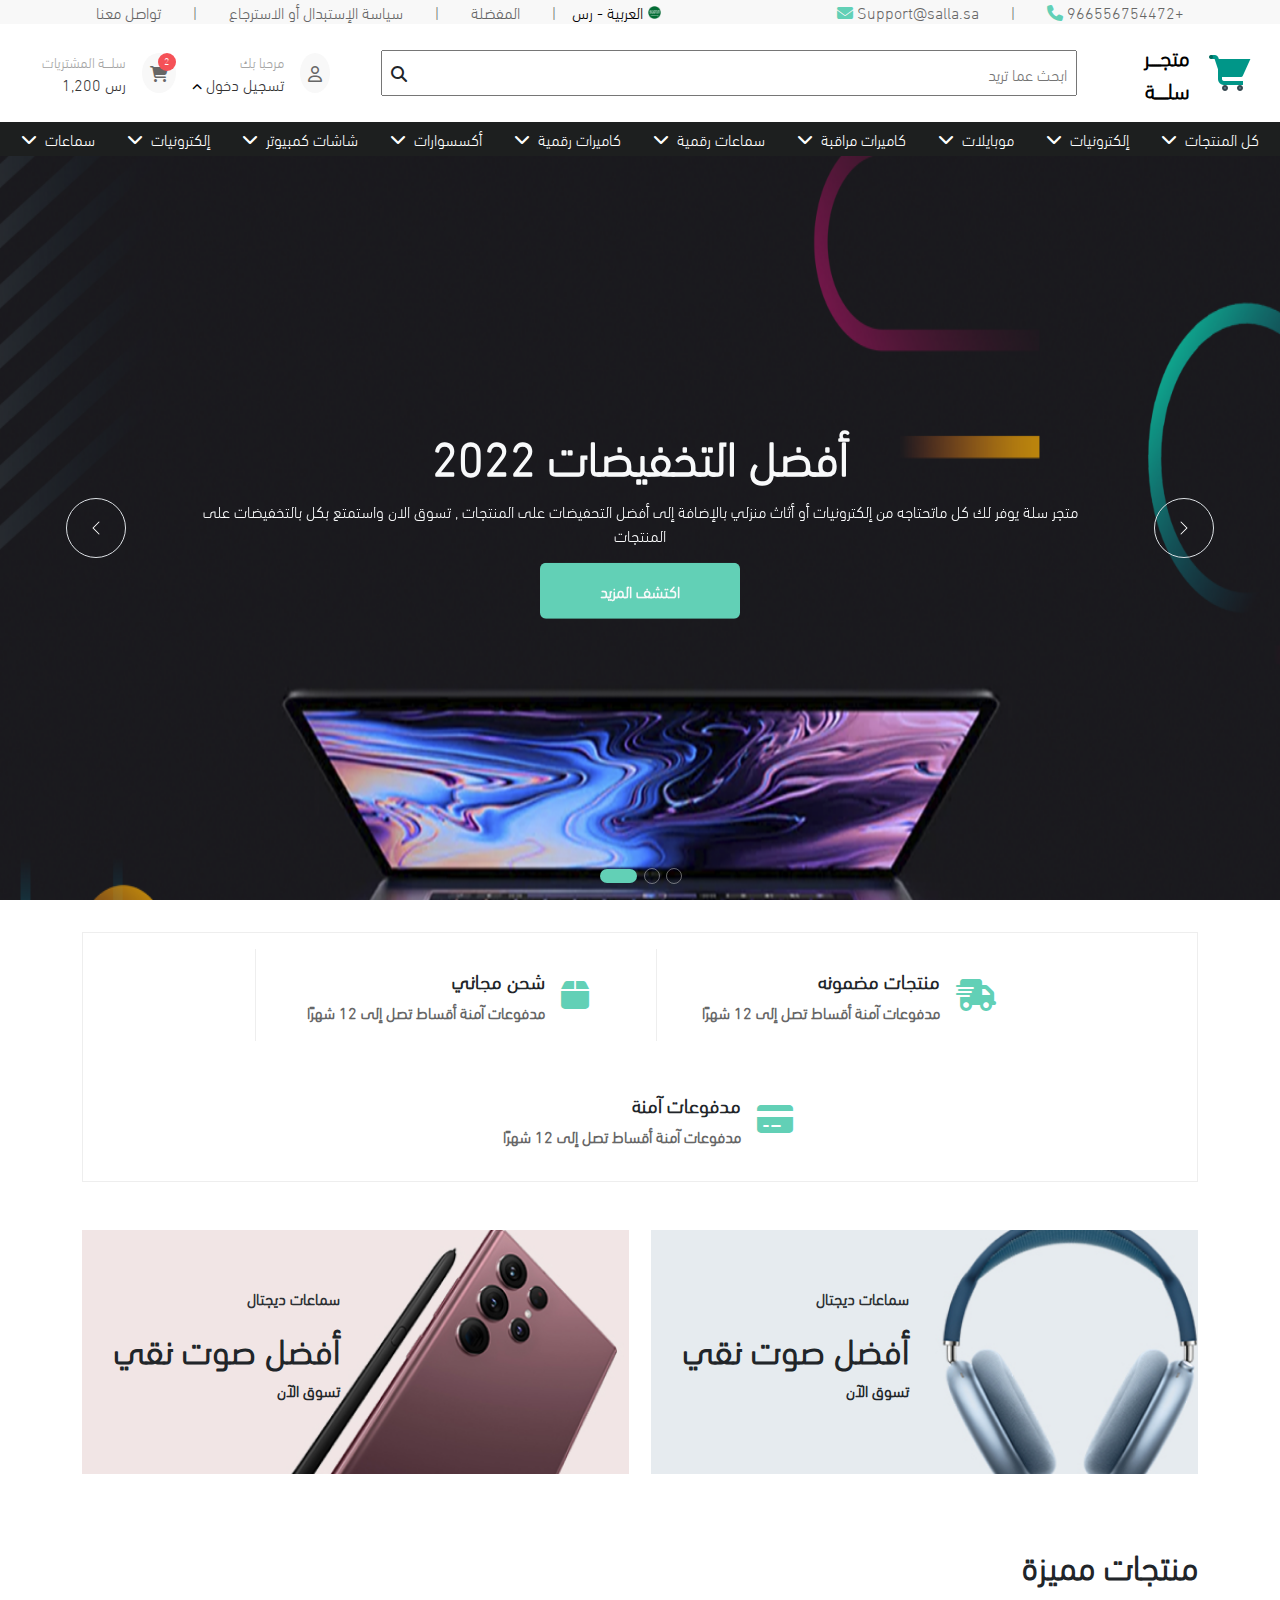
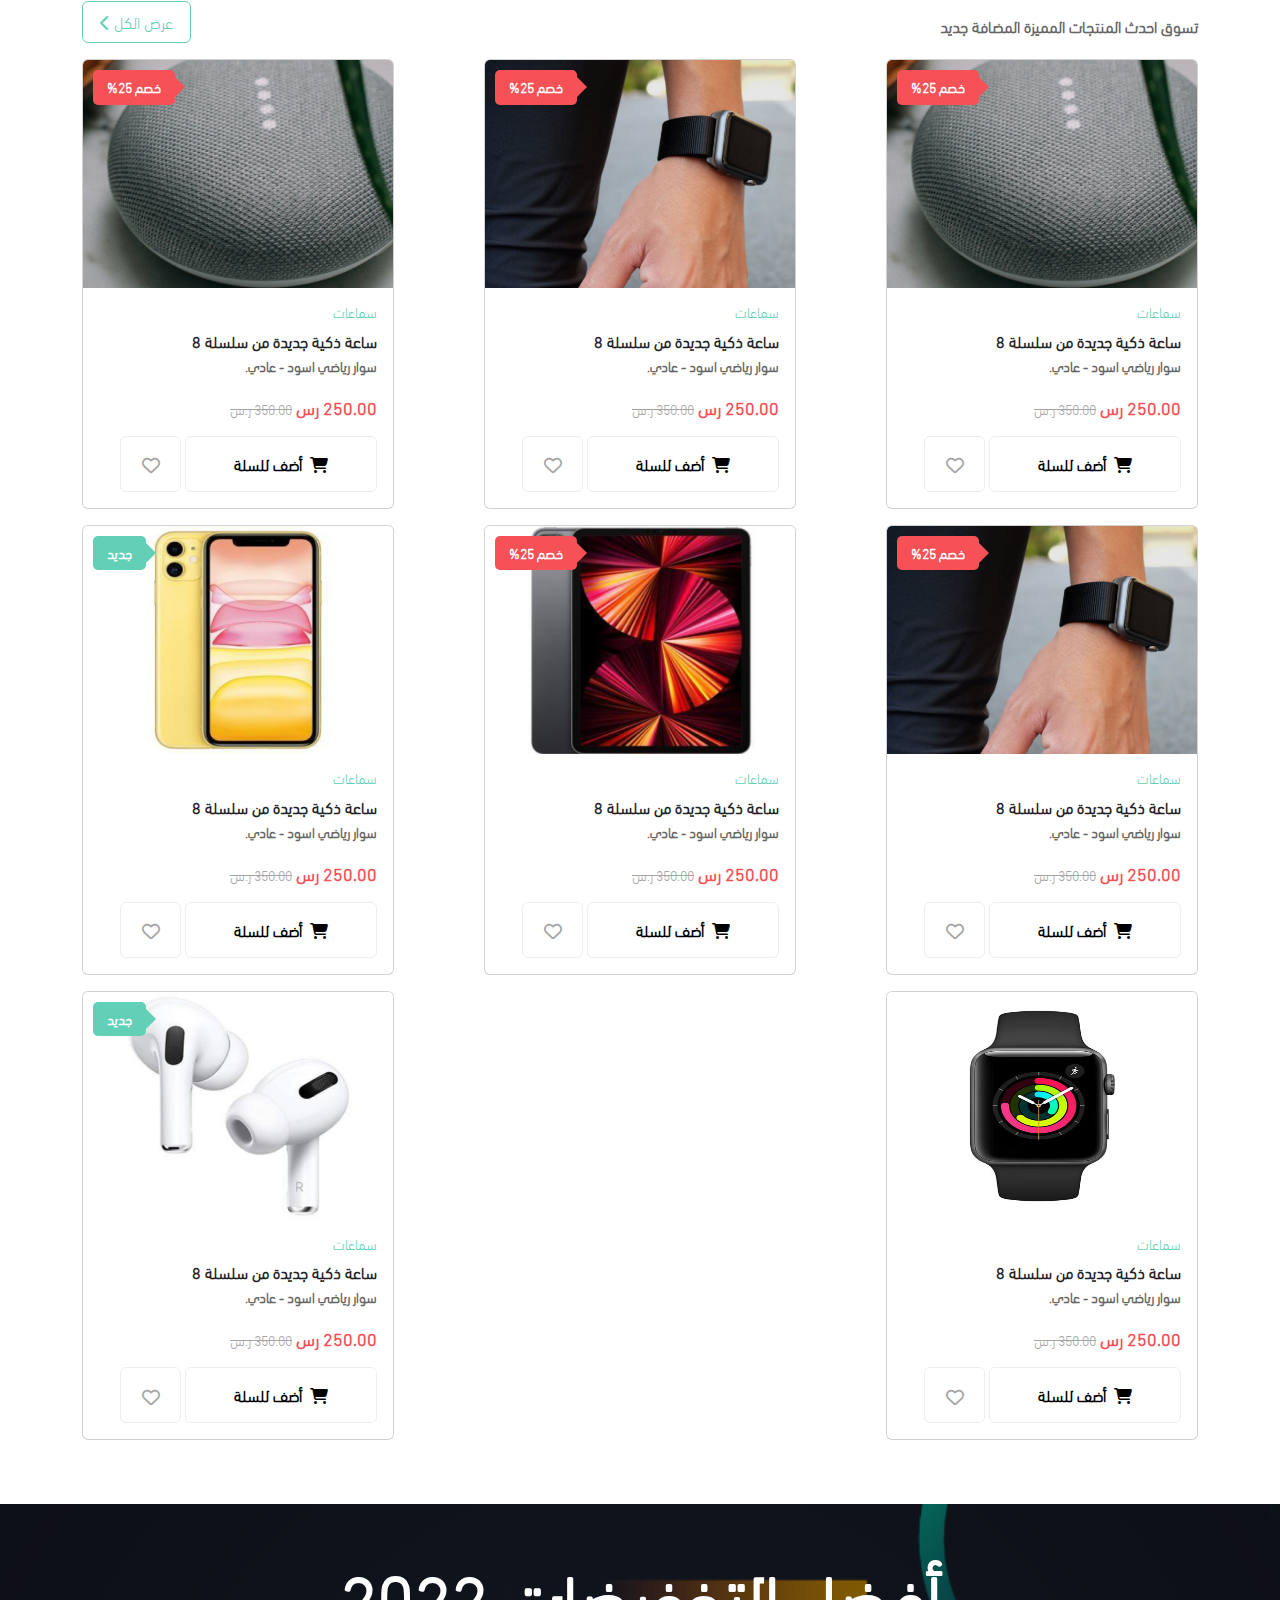
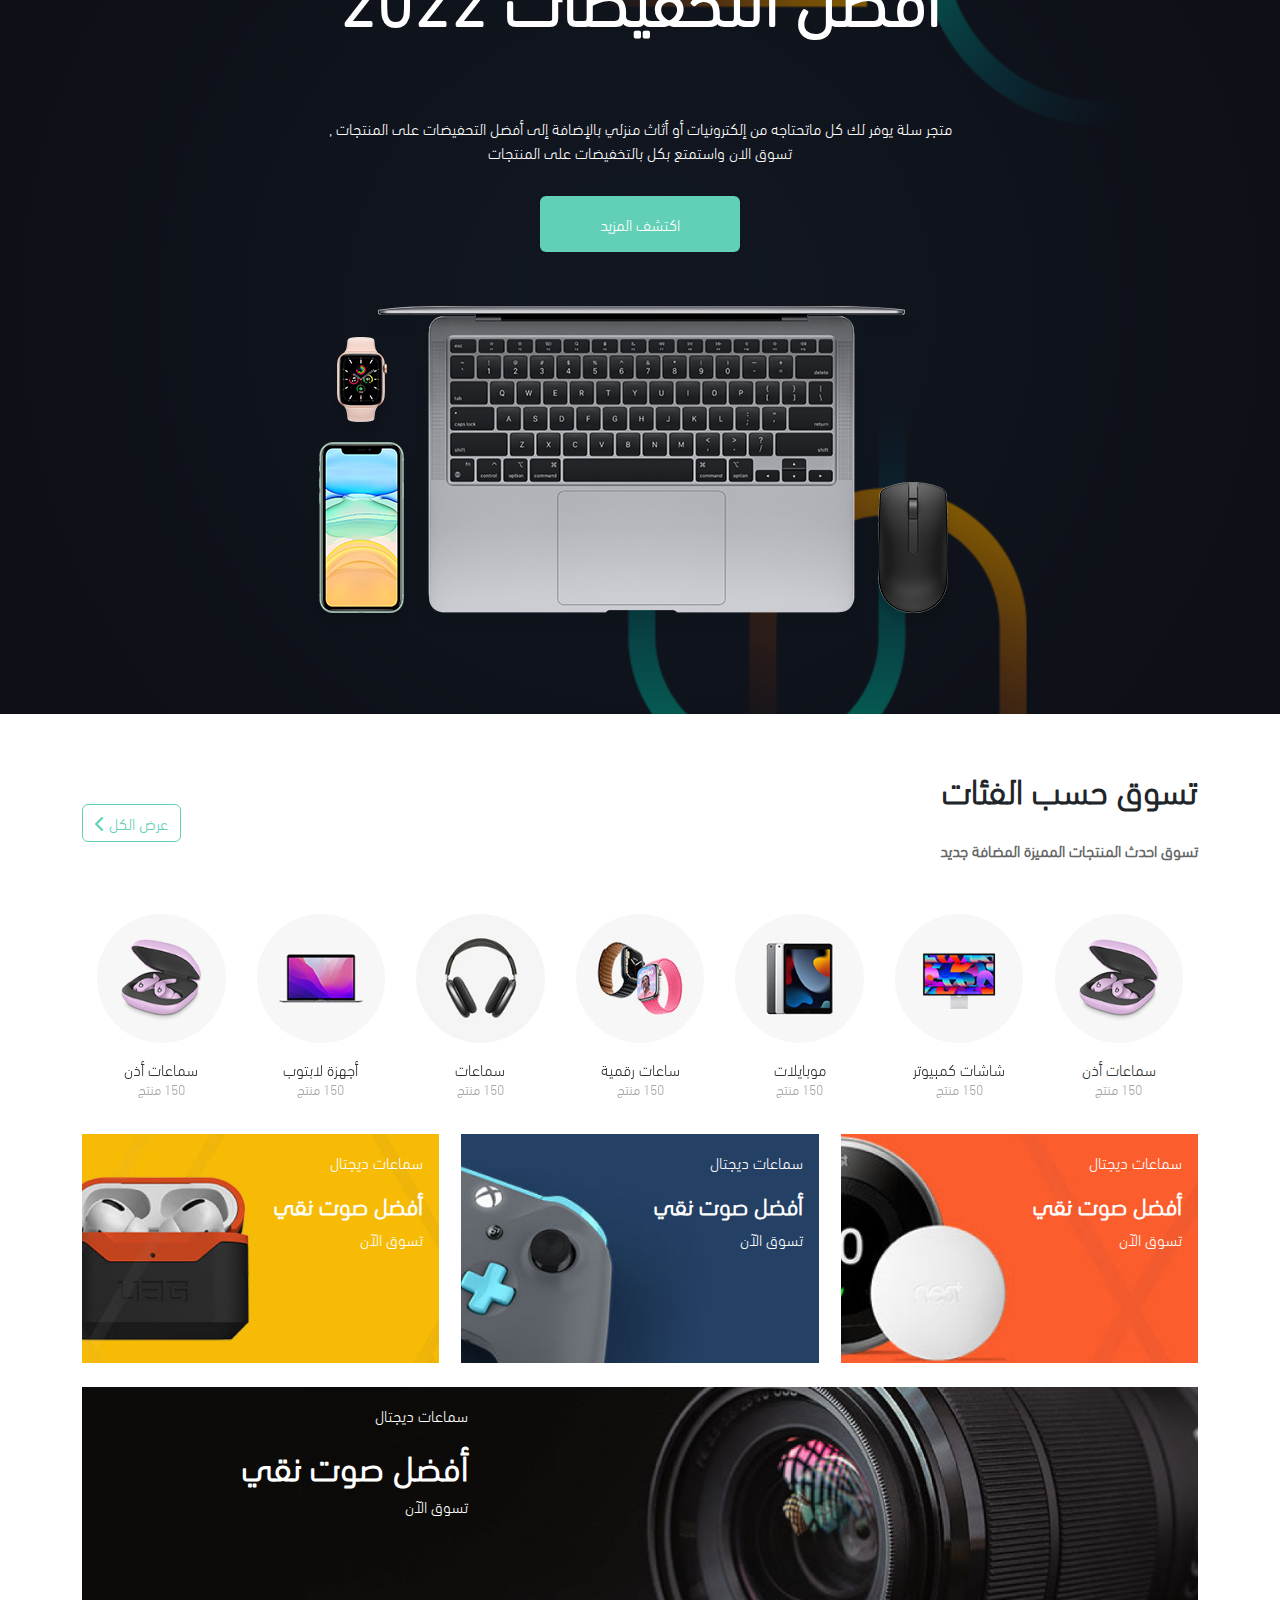
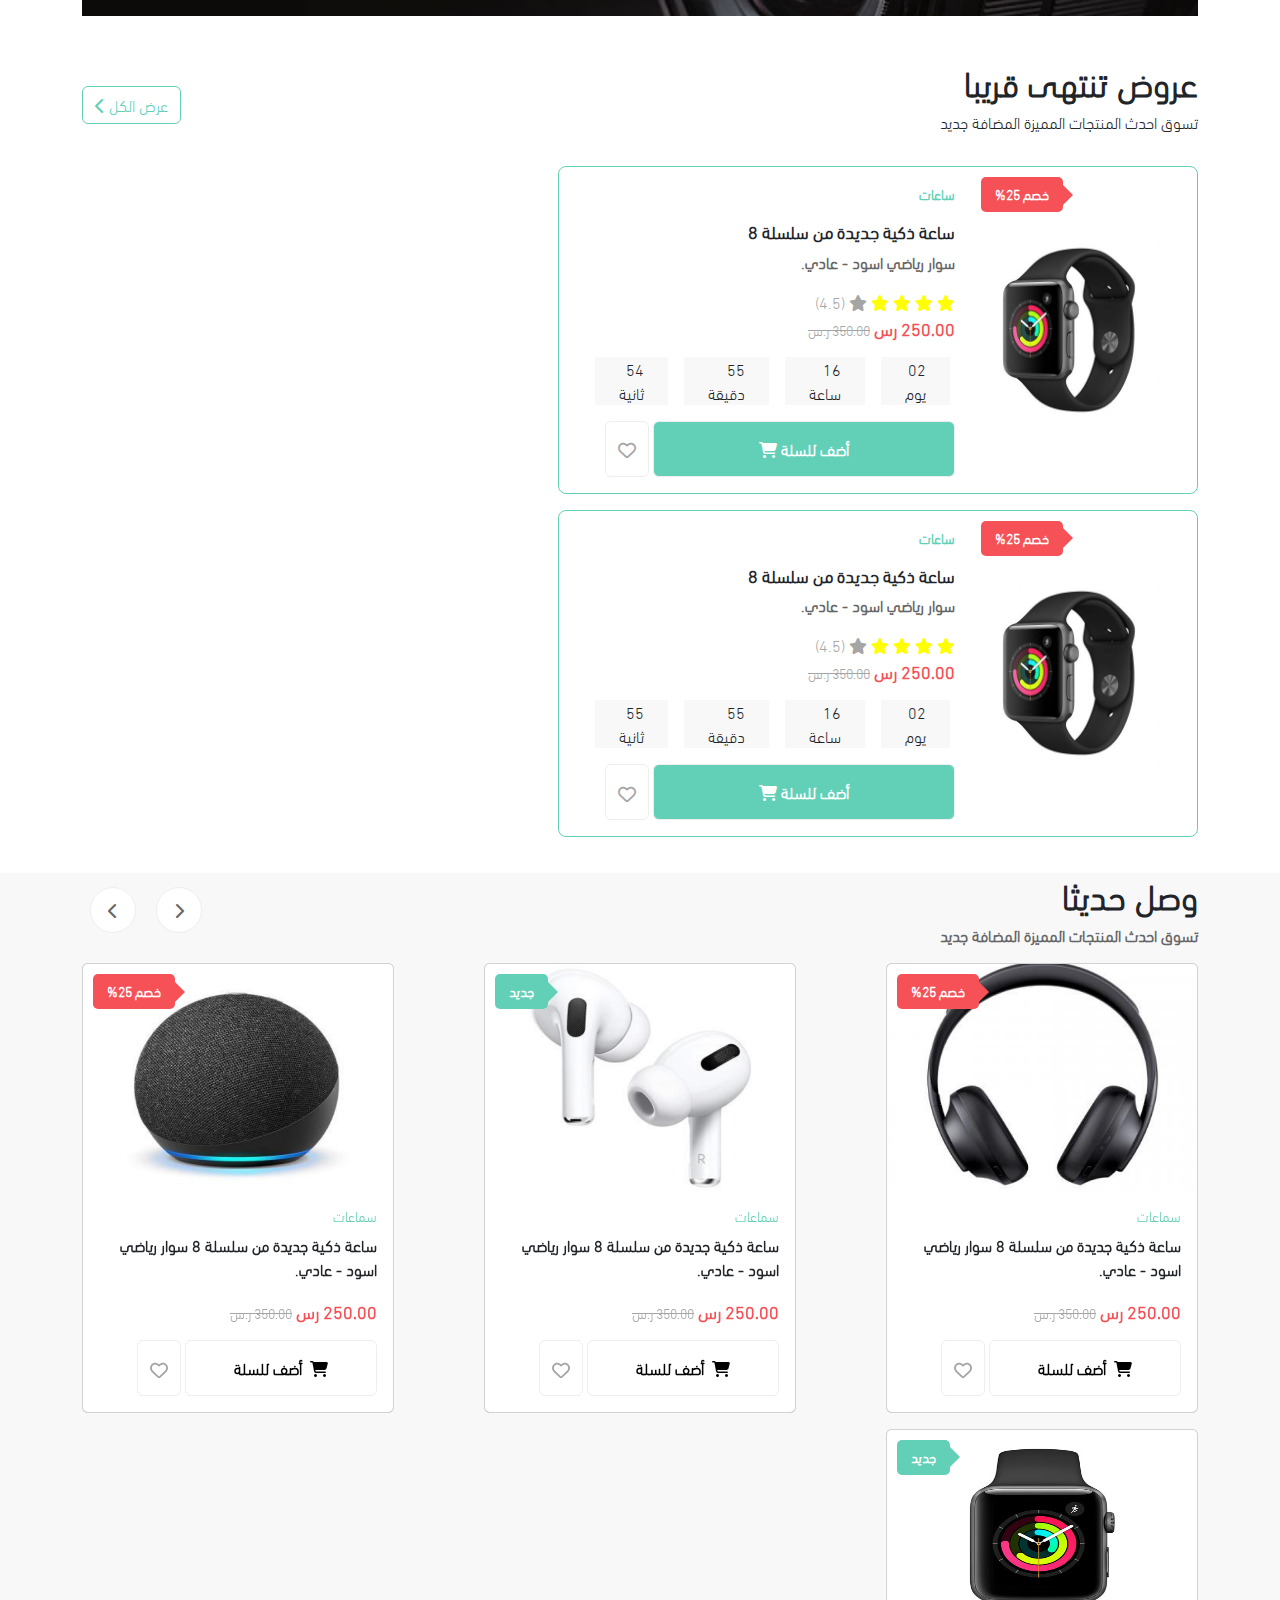
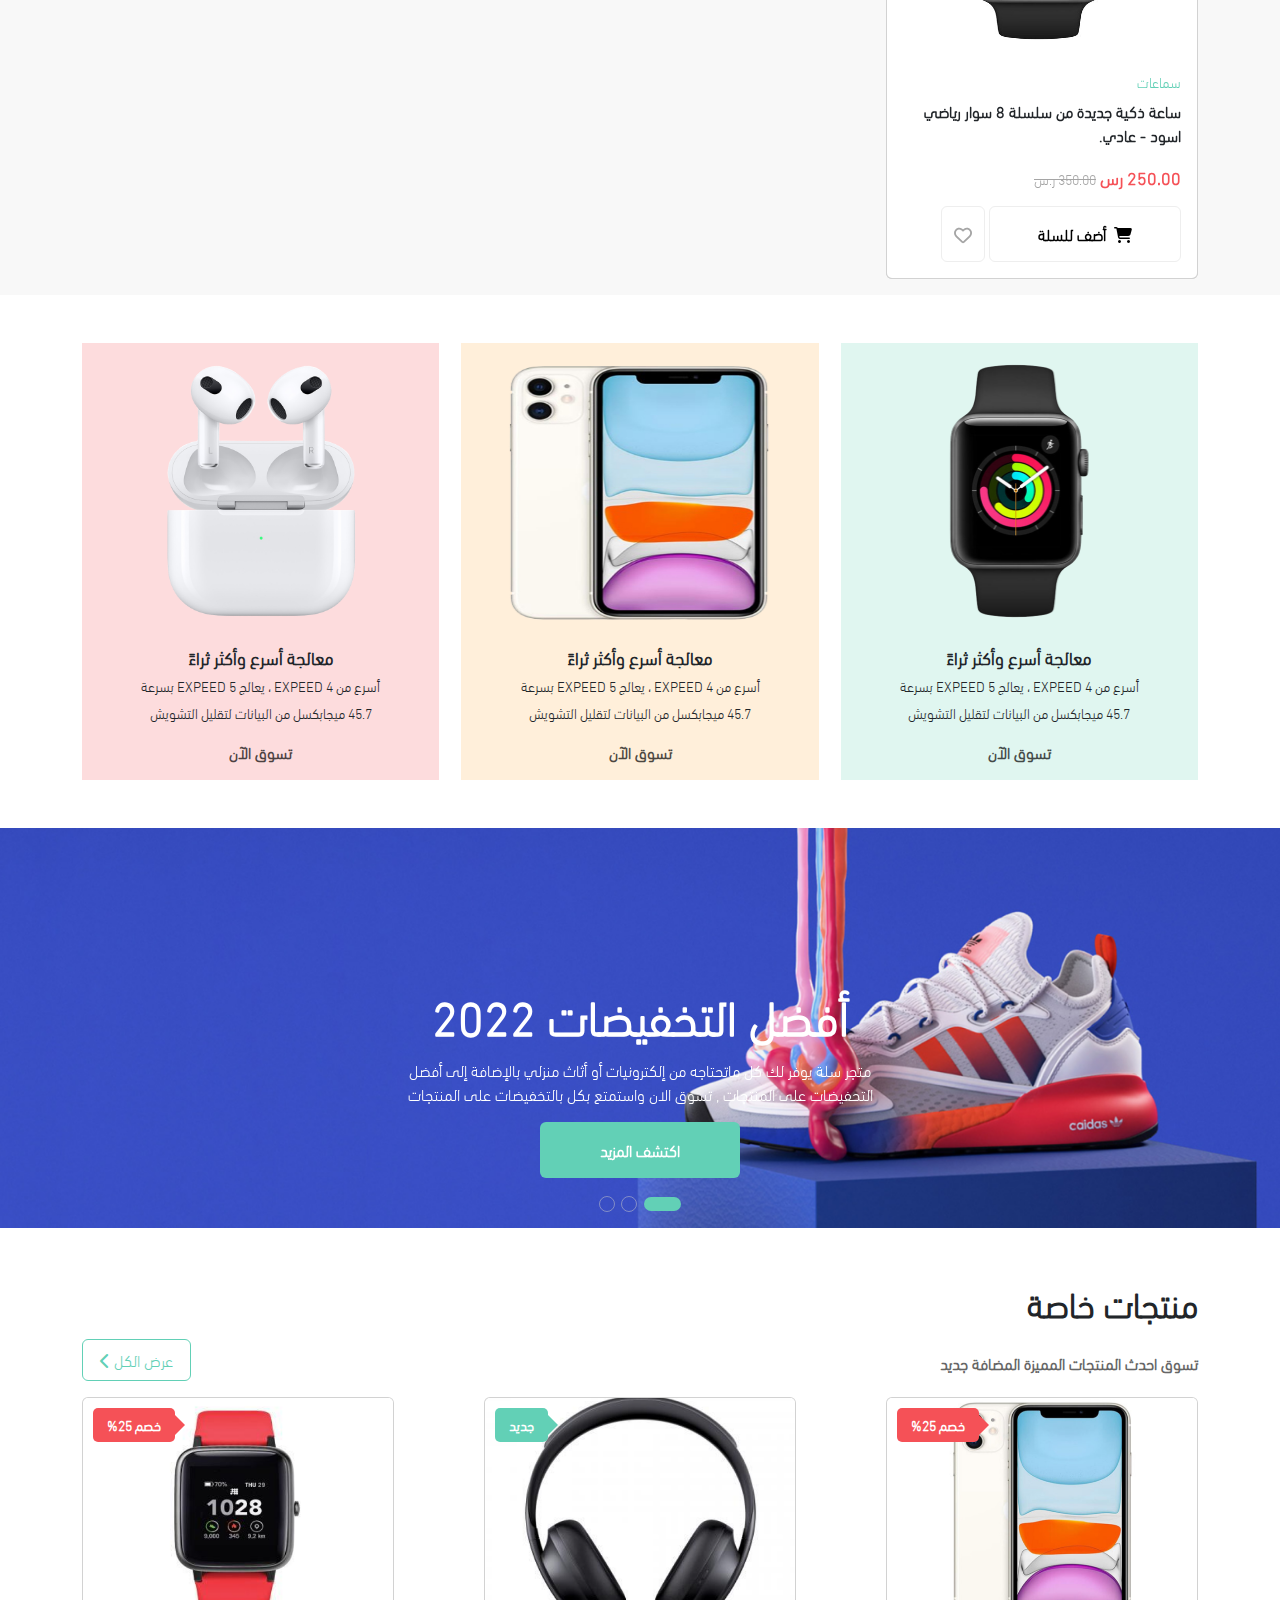
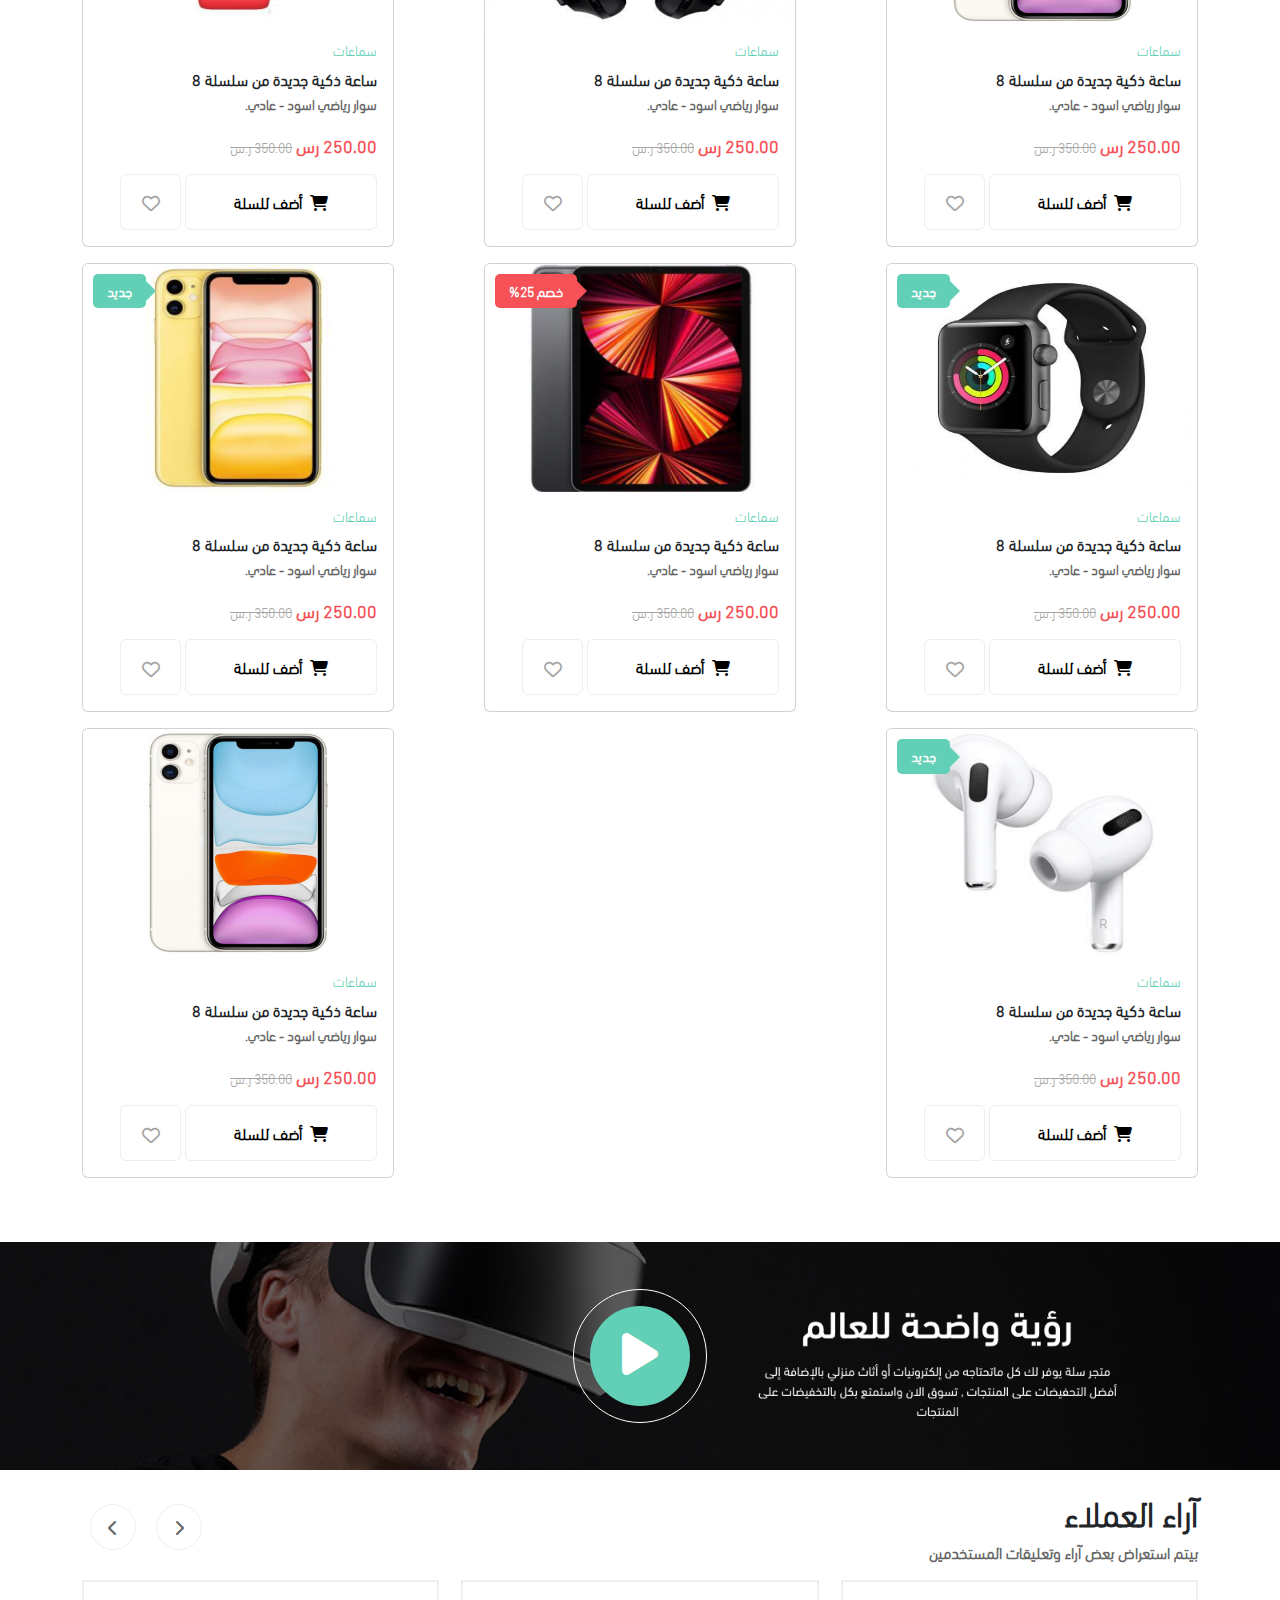
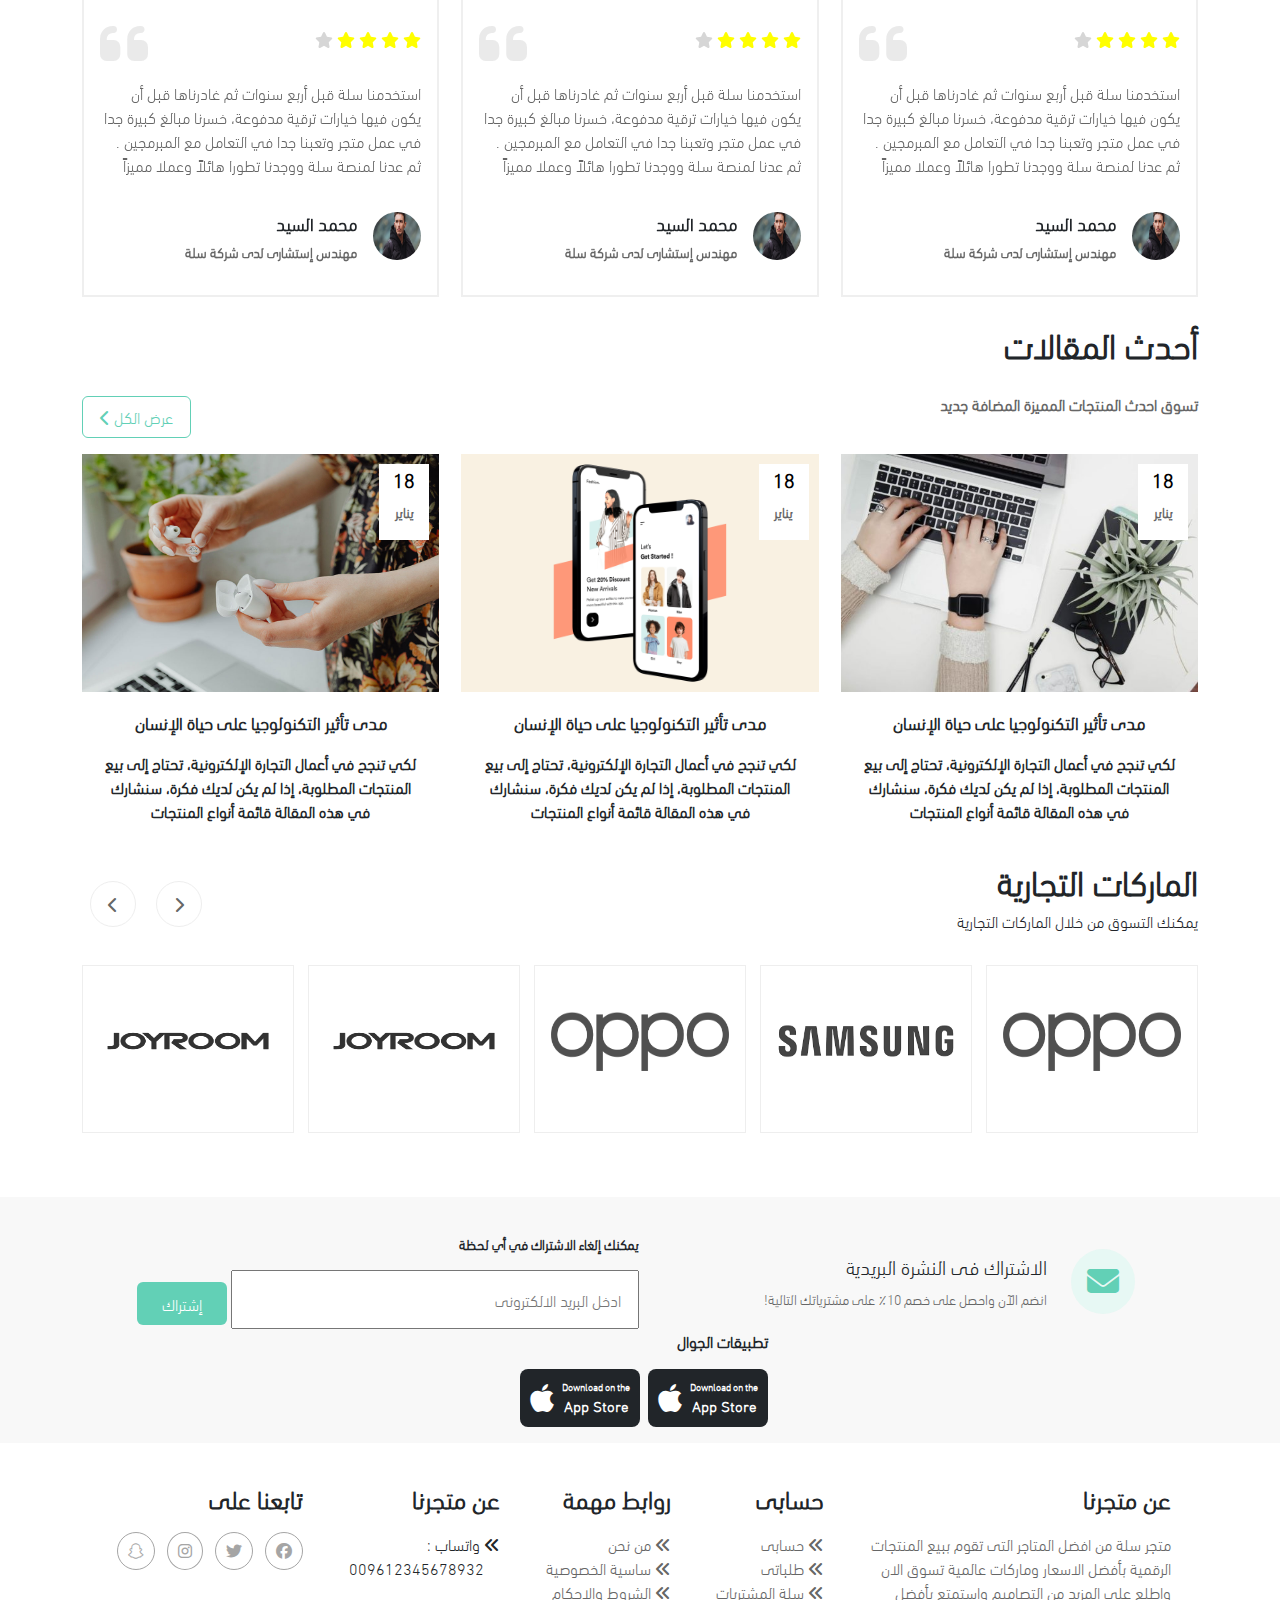
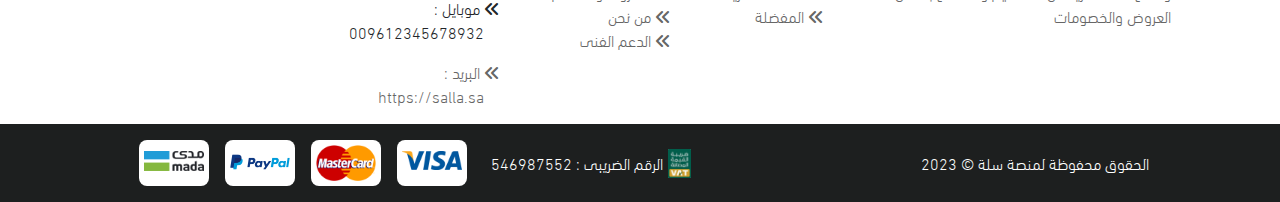
<file: index.html>
<!DOCTYPE html>
<html lang="ar" dir="rtl">
<head>
    <meta charset="UTF-8">
    <meta name="viewport" content="width=device-width, initial-scale=1.0">
    <link rel="stylesheet" href="CSS/home.css">
    <link rel="stylesheet" href="CSS/loading.css">
    <link rel="stylesheet" href="https://cdnjs.cloudflare.com/ajax/libs/font-awesome/6.6.0/css/all.min.css">
    <link href="https://cdn.jsdelivr.net/npm/bootstrap@5.3.3/dist/css/bootstrap.min.css" rel="stylesheet" integrity="sha384-QWTKZyjpPEjISv5WaRU9OFeRpok6YctnYmDr5pNlyT2bRjXh0JMhjY6hW+ALEwIH" crossorigin="anonymous">
    <title>SALLA MERCHANTS WEBSITE DESIGN TEMPLATE</title>
</head>
<body>
  <div id="loading-screen">
    <div class="loader">
        <div class="shopping-cart">
            <i class="cart-icon"></i>
        </div>
    </div>
</div>
<div id="content" style="display: none;">
    <!--header-->
    <header>
        <div class="top-header">
            <div class="contact-us">
                <p class="email">+966556754472 <i class="fa-solid fa-phone"></i></p>
                <p class="header-title">|</p>
                <p class="email">Support@salla.sa <i class="fa-solid fa-envelope"></i></p>
            </div>
            <div class="title">
              
                <img src="Images/Home Page/flag.png" class="img" width="13px" alt=""> <button onclick="translate()">العربية - رس</button>
                <a class="header-title">|</a>
                <a class="header-title">المفضلة</a>
                <a class="header-title">|</a>
                <a class="header-title">سياسة الإستبدال أو الاسترجاع</a>
                <a class="header-title">|</a>
                <a class="header-title">تواصل معنا</a>
            </div>
        </div>
        <div class="bottom-header">
            <div class="details">
                <div class="cart-profile">
                  <nav class="navbar">
                    <div class="container-fluid">
                      <button class="navbar-toggler" type="button" data-bs-toggle="offcanvas" data-bs-target="#offcanvasNavbar" aria-controls="offcanvasNavbar" aria-label="Toggle navigation">
                        <i class="fa-solid fa-bars"></i>
                      </button>
                      <div class="offcanvas offcanvas-end" tabindex="-1" id="offcanvasNavbar" aria-labelledby="offcanvasNavbarLabel">
                        <div class="offcanvas-header">
                          <h5 class="offcanvas-title" id="offcanvasNavbarLabel">جميع الأقسام</h5>
                          <button type="button" class="btn-close" data-bs-dismiss="offcanvas" aria-label="Close"></button>
                        </div>
                        <div class="offcanvas-body">
                          <ul class="navbar-nav justify-content-end flex-grow-1 pe-3">
                            <li class="nav-item dropdown">
                              <a class="nav-link dropdown-toggle" href="#" role="button" data-bs-toggle="dropdown" aria-expanded="false">
                                موبايلات <i class="fa-solid fa-chevron-down"></i>
                              </a>
                              <ul class="dropdown-menu">
                                <li><a class="dropdown-item" href="Pages/Categories.html">موبايلات</a></li>
                                <li><a class="dropdown-item" href="Pages/Categories.html">موبايلات</a></li>
                              </ul>
                            </li>
                            <li class="nav-item dropdown">
                              <a class="nav-link dropdown-toggle" href="#" role="button" data-bs-toggle="dropdown" aria-expanded="false">
                                إلكترونيات <i class="fa-solid fa-chevron-down"></i>
                              </a>
                              <ul class="dropdown-menu">
                                <li><a class="dropdown-item" href="Pages/Categories.html">إلكترونيات</a></li>
                                <li><a class="dropdown-item" href="Pages/Categories.html">إلكترونيات</a></li>
                              </ul>
                            </li>
                            <li class="nav-item dropdown">
                              <a class="nav-link dropdown-toggle" href="#" role="button" data-bs-toggle="dropdown" aria-expanded="false">
                                ساعات رقمية <i class="fa-solid fa-chevron-down"></i>
                              </a>
                              <ul class="dropdown-menu">
                                <li><a class="dropdown-item" href="Pages/Categories.html">ساعات رقمية</a></li>
                                <li><a class="dropdown-item" href="Pages/Categories.html">ساعات رقمية</a></li>
                              </ul>
                            </li>
                            <li class="nav-item dropdown">
                              <a class="nav-link dropdown-toggle" href="#" role="button" data-bs-toggle="dropdown" aria-expanded="false">
                                إضاءة مكتبية <i class="fa-solid fa-chevron-down"></i>
                              </a>
                              <ul class="dropdown-menu">
                                <li><a class="dropdown-item" href="Pages/Categories.html">إضاءة مكتبية</a></li>
                                <li><a class="dropdown-item" href="Pages/Categories.html">إضاءة مكتبية</a></li>
                              </ul>
                            </li>
                          </ul>
                          <button class="btn nav-btn">الرياض</button>
                          <button class="btn nav-btn"><img src="Images/Home Page/flag.png" class="img" alt="">العربية | ر.س</button>
                        </div>
                      </div>
                    </div>
                  </nav><a href="#" class="cart"><div class=""><img src="Images/Home Page/icons8-cart-48.png" alt=""></div><p class="logo-title">متجـــــر<br>سلــــــة</p></a>
                </div>
                <div class="search"><i class="fa-solid fa-magnifying-glass"></i> <input type="text" placeholder="ابحث عما تريد" name="" id=""></div>
                <div class="cart-profile">
                    <div class="cart hide"><div class="icon"><i class="fa-regular fa-user"></i></div><p class="icon-title text">مرحبا بك <br><span>تسجيل دخول <i class="fa-solid fa-chevron-up"></i></span></p></div>
                    <div class="cart"><div class="icon"><i class="fa-solid fa-cart-shopping"></i><p>2</p></div><p class="icon-title text"><a href="Pages/Cart.html">سلــــــة المشتريات</a><br><span>رس 1,200</span></p></div>
                </div>
            </div>
        </div>
        <div class="titls">
          <div class="dropdown">
              <a class="header-title dropdown-toggle" href="#" role="button" id="dropdownMenuLink1" data-bs-toggle="dropdown" aria-expanded="false">
                  كل المنتجات <i class="fa-solid fa-chevron-down"></i>
              </a>
              <ul class="dropdown-menu" aria-labelledby="dropdownMenuLink1">
                  <li><a class="dropdown-item" href="Pages/Categories.html">منتج 1</a></li>
                  <li><a class="dropdown-item" href="Pages/Categories.html">منتج 2</a></li>
              </ul>
          </div>
          <div class="dropdown">
              <a class="header-title dropdown-toggle" href="#" role="button" id="dropdownMenuLink2" data-bs-toggle="dropdown" aria-expanded="false">
                  إلكترونيات <i class="fa-solid fa-chevron-down"></i>
              </a>
              <ul class="dropdown-menu" aria-labelledby="dropdownMenuLink2">
                  <li><a class="dropdown-item" href="Pages/Categories.html">إلكترونيات 1</a></li>
                  <li><a class="dropdown-item" href="Pages/Categories.html">إلكترونيات 2</a></li>
              </ul>
          </div>
          <div class="dropdown">
              <a class="header-title dropdown-toggle" href="#" role="button" id="dropdownMenuLink3" data-bs-toggle="dropdown" aria-expanded="false">
                  موبايلات <i class="fa-solid fa-chevron-down"></i>
              </a>
              <ul class="dropdown-menu" aria-labelledby="dropdownMenuLink3">
                  <li><a class="dropdown-item" href="Pages/Categories.html">موبايل 1</a></li>
                  <li><a class="dropdown-item" href="Pages/Categories.html">موبايل 2</a></li>
              </ul>
          </div>
          <div class="dropdown">
              <a class="header-title dropdown-toggle" href="#" role="button" id="dropdownMenuLink4" data-bs-toggle="dropdown" aria-expanded="false">
                  كاميرات مراقبة <i class="fa-solid fa-chevron-down"></i>
              </a>
              <ul class="dropdown-menu" aria-labelledby="dropdownMenuLink4">
                  <li><a class="dropdown-item" href="Pages/Categories.html">كاميرات مراقبة 1</a></li>
                  <li><a class="dropdown-item" href="Pages/Categories.html">كاميرات مراقبة 2</a></li>
              </ul>
          </div>
          <div class="dropdown">
              <a class="header-title dropdown-toggle" href="#" role="button" id="dropdownMenuLink5" data-bs-toggle="dropdown" aria-expanded="false">
                  سماعات رقمية <i class="fa-solid fa-chevron-down"></i>
              </a>
              <ul class="dropdown-menu" aria-labelledby="dropdownMenuLink5">
                  <li><a class="dropdown-item" href="Pages/Categories.html">سماعات رقمية 1</a></li>
                  <li><a class="dropdown-item" href="Pages/Categories.html">سماعات رقمية 2</a></li>
              </ul>
          </div>
          <div class="dropdown">
              <a class="header-title dropdown-toggle" href="#" role="button" id="dropdownMenuLink6" data-bs-toggle="dropdown" aria-expanded="false">
                  كاميرات رقمية <i class="fa-solid fa-chevron-down"></i>
              </a>
              <ul class="dropdown-menu" aria-labelledby="dropdownMenuLink6">
                  <li><a class="dropdown-item" href="Pages/Categories.html">كاميرات رقمية 1</a></li>
                  <li><a class="dropdown-item" href="Pages/Categories.html">كاميرات رقمية 2</a></li>
              </ul>
          </div>
          <div class="dropdown">
              <a class="header-title dropdown-toggle" href="#" role="button" id="dropdownMenuLink7" data-bs-toggle="dropdown" aria-expanded="false">
                  أكسسوارات <i class="fa-solid fa-chevron-down"></i>
              </a>
              <ul class="dropdown-menu" aria-labelledby="dropdownMenuLink7">
                  <li><a class="dropdown-item" href="Pages/Categories.html">أكسسوارات 1</a></li>
                  <li><a class="dropdown-item" href="Pages/Categories.html">أكسسوارات 2</a></li>
              </ul>
          </div>
          <div class="dropdown">
              <a class="header-title dropdown-toggle" href="#" role="button" id="dropdownMenuLink8" data-bs-toggle="dropdown" aria-expanded="false">
                  شاشات كمبيوتر <i class="fa-solid fa-chevron-down"></i>
              </a>
              <ul class="dropdown-menu" aria-labelledby="dropdownMenuLink8">
                  <li><a class="dropdown-item" href="Pages/Categories.html">شاشات كمبيوتر 1</a></li>
                  <li><a class="dropdown-item" href="Pages/Categories.html">شاشات كمبيوتر 2</a></li>
              </ul>
          </div>
          <div class="dropdown">
              <a class="header-title dropdown-toggle" href="#" role="button" id="dropdownMenuLink9" data-bs-toggle="dropdown" aria-expanded="false">
                  إلكترونيات <i class="fa-solid fa-chevron-down"></i>
              </a>
              <ul class="dropdown-menu" aria-labelledby="dropdownMenuLink9">
                  <li><a class="dropdown-item" href="Pages/Categories.html">إلكترونيات 1</a></li>
                  <li><a class="dropdown-item" href="Pages/Categories.html">إلكترونيات 2</a></li>
              </ul>
          </div>
          <div class="dropdown">
              <a class="header-title dropdown-toggle" href="#" role="button" id="dropdownMenuLink10" data-bs-toggle="dropdown" aria-expanded="false">
                  سماعات <i class="fa-solid fa-chevron-down"></i>
              </a>
              <ul class="dropdown-menu" aria-labelledby="dropdownMenuLink10">
                  <li><a class="dropdown-item" href="Pages/Categories.html">سماعات 1</a></li>
                  <li><a class="dropdown-item" href="Pages/Categories.html">سماعات 2</a></li>
              </ul>
          </div>
          <div class="search d-none"><i class="fa-solid fa-magnifying-glass"></i> <input type="text" placeholder="ابحث عما تريد" name="" id=""></div>
      </div>
    </header>

    <!--carousel-->
    <div id="carouselExampleDark" class="carousel carousel-white slide">
        <div class="carousel-indicators active-button">
            <button type="button" data-bs-target="#carouselExampleDark" data-bs-slide-to="2" aria-label="Slide 3"></button>
            <button type="button" data-bs-target="#carouselExampleDark" data-bs-slide-to="1" aria-label="Slide 2"></button>
          <button type="button" data-bs-target="#carouselExampleDark" data-bs-slide-to="0" class="active" aria-current="true" aria-label="Slide 1"></button>
        </div>
        <div class="carousel-inner">
          <div class="carousel-item active" data-bs-interval="10000">
            <img src="Images/Home Page/Image.png" class="d-block img w-100" alt="...">
            <div class="carousel-caption top d-md-block">
              <h5 class="text-light">أفضل التخفيضات 2022</h5>
              <p class="text-light subtitle">متجر سلة يوفر لك كل ماتحتاجه من إلكترونيات أو أثاث منزلي بالإضافة إلى أفضل التحفيضات على المنتجات , تسوق الان واستمتع بكل بالتخفيضات على المنتجات</p>
              <button class="text-light btn carousel-button"> اكتشف المزيد</button>
            </div>
          </div>
          <div class="carousel-item" data-bs-interval="10000">
            <img src="Images/Home Page/Image.png" class="d-block img w-100" alt="...">
            <div class="carousel-caption top d-md-block">
              <h5 class="text-light">أفضل التخفيضات 2022</h5>
              <p class="text-light subtitle">متجر سلة يوفر لك كل ماتحتاجه من إلكترونيات أو أثاث منزلي بالإضافة إلى أفضل التحفيضات على المنتجات , تسوق الان واستمتع بكل بالتخفيضات على المنتجات</p>
              <button class="text-light btn carousel-button"> اكتشف المزيد</button>
            </div>
          </div>
          <div class="carousel-item" data-bs-interval="10000">
            <img src="Images/Home Page/Image.png" class="d-block img w-100" alt="...">
            <div class="carousel-caption top d-md-block">
              <h5 class="text-light">أفضل التخفيضات 2022</h5>
              <p class="text-light subtitle">متجر سلة يوفر لك كل ماتحتاجه من إلكترونيات أو أثاث منزلي بالإضافة إلى أفضل التحفيضات على المنتجات , تسوق الان واستمتع بكل بالتخفيضات على المنتجات</p>
              <button class="text-light btn carousel-button"> اكتشف المزيد</button>
            </div>
          </div>
        </div>
        <button class="carousel-control-prev" type="button" data-bs-target="#carouselExampleDark" data-bs-slide="prev">
          <div class="border"><span class="carousel-control-prev-icon" aria-hidden="true"></span></div>
          <span class="visually-hidden">Previous</span>
        </button>
        <button class="carousel-control-next" type="button" data-bs-target="#carouselExampleDark" data-bs-slide="next">
          <div class="border"><span class="carousel-control-next-icon" aria-hidden="true"></span></div>
          <span class="visually-hidden">Next</span>
        </button>
      </div>

    <!--List container-->
      <div class="container list-container">
        <div class="payment">
          <div class="pay">
            <div class="cart"><div class="icon"><i class="fa-solid fa-truck-fast"></i></div><p class="icon-title">منتجات مضمونه<br><span>مدفوعات آمنة أقساط تصل إلى 12 شهرًا</span></p></div>
          </div>
          <div class="pay">
            <div class="cart"><div class="icon"><i class="fa-solid fa-box"></i></div><p class="icon-title">شحن مجاني<br><span>مدفوعات آمنة أقساط تصل إلى 12 شهرًا</span></p></div>
          </div>
          <div class="pay">
            <div class="cart" style="border: none;"><div class="icon"><i class="fa-solid fa-credit-card"></i></div><p class="icon-title">مدفوعات آمنة<br><span>مدفوعات آمنة أقساط تصل إلى 12 شهرًا</span></p></div>
          </div>
        </div>
          <div class="banner-container">
            <div class="banner banner1">
              <div class="content">
                <p class="text-secondary-emphasis">سماعات ديجتال</p>
                <h1>أفضل صوت نقي</h1>
                <p>تسوق الآن</p>
              </div>
          </div>
          <div class="banner banner2">
            <div class="content">
              <p class="text-secondary-emphasis">سماعات ديجتال</p>
              <h1>أفضل صوت نقي</h1>
              <p>تسوق الآن</p>
            </div>
        </div>
          </div>
        <div class="products">
          <div class="main-products w-100">
            <p class="section-title">منتجات مميزة<br><span> تسوق احدث المنتجات المميزة المضافة جديد</span></p>
            <button class="btn"><a href="Pages/Categories.html" style="color: #62D0B6;">عرض الكل <i class="fa-solid fa-chevron-left"></i></a></button>
          </div>
          <div class="product-container">
            <div class="card" style="width: 19.5rem;">
              <img src="Images/Home Page/image-3.png" class="card-img-top" style="height: 228px;" style="height: 228px;" alt="...">
              <p class="discount">خصم 25%</p>
              <div class="card-body">
                <h5 class="card-title">سماعات</h5>
                <p class="card-text">ساعة ذكية جديدة من سلسلة 8 <br><span>سوار رياضي اسود - عادي.</span></p>
                <p class="price">250.00 رس <span>350.00 ر.س</span></p>
                <button class="btn add"><a href="Pages/Product Details.html"><i class="fa-solid fa-cart-shopping"></i>&nbsp; أضف للسلة</a></button>
                <button href="#" class="btn save"><i class="fa-regular fa-heart"></i></button>
              </div>
            </div>
            <div class="card" style="width: 19.5rem;">
              <img src="Images/Home Page/image-2.png" class="card-img-top" style="height: 228px;" alt="...">
              <p class="discount">خصم 25%</p>
              <div class="card-body">
                <h5 class="card-title">سماعات</h5>
                <p class="card-text">ساعة ذكية جديدة من سلسلة 8 <br><span>سوار رياضي اسود - عادي.</span></p>
                <p class="price">250.00 رس <span>350.00 ر.س</span></p>
                <button class="btn add"><a href="Pages/Product Details.html"><i class="fa-solid fa-cart-shopping"></i>&nbsp; أضف للسلة</a></button>
                <button href="#" class="btn save"><i class="fa-regular fa-heart"></i></button>
              </div>
            </div>
            <div class="card" style="width: 19.5rem;">
              <img src="Images/Home Page/image-3.png" class="card-img-top" style="height: 228px;" alt="...">
              <p class="discount">خصم 25%</p>
              <div class="card-body">
                <h5 class="card-title">سماعات</h5>
                <p class="card-text">ساعة ذكية جديدة من سلسلة 8 <br><span>سوار رياضي اسود - عادي.</span></p>
                <p class="price">250.00 رس <span>350.00 ر.س</span></p>
                <button class="btn add"><a href="Pages/Product Details.html"><i class="fa-solid fa-cart-shopping"></i>&nbsp; أضف للسلة</a></button>
                <button href="#" class="btn save"><i class="fa-regular fa-heart"></i></button>
              </div>
            </div>
            <div class="card" style="width: 19.5rem;">
              <img src="Images/Home Page/image-2.png" class="card-img-top" style="height: 228px;" alt="...">
              <p class="discount">خصم 25%</p>
              <div class="card-body">
                <h5 class="card-title">سماعات</h5>
                <p class="card-text">ساعة ذكية جديدة من سلسلة 8 <br><span>سوار رياضي اسود - عادي.</span></p>
                <p class="price">250.00 رس <span>350.00 ر.س</span></p>
                <button class="btn add"><a href="Pages/Product Details.html"><i class="fa-solid fa-cart-shopping"></i>&nbsp; أضف للسلة</a></button>
                <button href="#" class="btn save"><i class="fa-regular fa-heart"></i></button>
              </div>
            </div>
            <div class="card" style="width: 19.5rem;">
              <img src="Images/Home Page/image-7.png" class="card-img-top" style="height: 228px;" alt="...">
              <p class="discount">خصم 25%</p>
              <div class="card-body">
                <h5 class="card-title">سماعات</h5>
                <p class="card-text">ساعة ذكية جديدة من سلسلة 8 <br><span>سوار رياضي اسود - عادي.</span></p>
                <p class="price">250.00 رس <span>350.00 ر.س</span></p>
                <button class="btn add"><a href="Pages/Product Details.html"><i class="fa-solid fa-cart-shopping"></i>&nbsp; أضف للسلة</a></button>
                <button href="#" class="btn save"><i class="fa-regular fa-heart"></i></button>
              </div>
            </div>
            <div class="card" style="width: 19.5rem;">
              <img src="Images/Home Page/image-20.png" class="card-img-top" style="height: 228px;" alt="...">
              <p class="new">جديد</p>
              <div class="card-body">
                <h5 class="card-title">سماعات</h5>
                <p class="card-text">ساعة ذكية جديدة من سلسلة 8 <br><span>سوار رياضي اسود - عادي.</span></p>
                <p class="price">250.00 رس <span>350.00 ر.س</span></p>
                <button class="btn add"><a href="Pages/Product Details.html"><i class="fa-solid fa-cart-shopping"></i>&nbsp; أضف للسلة</a></button>
                <button href="#" class="btn save"><i class="fa-regular fa-heart"></i></button>
              </div>
            </div>
            <div class="card" style="width: 19.5rem;">
              <img src="Images/Home Page/category-5.png" class="card-img-top" style="height: 228px;" alt="...">
              <div class="card-body">
                <h5 class="card-title">سماعات</h5>
                <p class="card-text">ساعة ذكية جديدة من سلسلة 8 <br><span>سوار رياضي اسود - عادي.</span></p>
                <p class="price">250.00 رس <span>350.00 ر.س</span></p>
                <button class="btn add"><a href="Pages/Product Details.html"><i class="fa-solid fa-cart-shopping"></i>&nbsp; أضف للسلة</a></button>
                <button href="#" class="btn save"><i class="fa-regular fa-heart"></i></button>
              </div>
            </div>
            <div class="card" style="width: 19.5rem;">
              <img src="Images/Home Page/air.png" class="card-img-top" style="height: 228px;" alt="...">
              <p class="new">جديد</p>
              <div class="card-body">
                <h5 class="card-title">سماعات</h5>
                <p class="card-text">ساعة ذكية جديدة من سلسلة 8 <br><span>سوار رياضي اسود - عادي.</span></p>
                <p class="price">250.00 رس <span>350.00 ر.س</span></p>
                <button class="btn add"><a href="Pages/Product Details.html"><i class="fa-solid fa-cart-shopping"></i>&nbsp; أضف للسلة</a></button>
                <button href="#" class="btn save"><i class="fa-regular fa-heart"></i></button>
              </div>
            </div>
          </div>
        </div>
      </div>

      <!--Patern-->
      <div class="pattern">
        <aside>
          <div class="text">
            <div>
              <h1>أفضل التخفيضات 2022</h1>
              <p>متجر سلة يوفر لك كل ماتحتاجه من إلكترونيات أو أثاث منزلي بالإضافة إلى أفضل التحفيضات على المنتجات , تسوق الان واستمتع بكل بالتخفيضات على المنتجات</p>
              <button class="btn">اكتشف المزيد</button>
            </div>
          </div>
        </aside>
        <aside>
          <div class="img1">
            <div><img src="Images/Home Page/pattern-3.png" class="w-100" alt=""></div>
          </div>
        </aside>
      </div>

      <!--Category Shopping-->
      <div class="container category mt-5">
        <div class="d-flex justify-content-between con1 w-100 align-items-center mb-3">
            <div>
              <p class="section-title">تسوق حسب الفئات <br><span>تسوق احدث المنتجات المميزة المضافة جديد</span></p>
            </div>
            <a href="Pages/Categories.html" class="btn btn-container">عرض الكل <i class="fa-solid fa-chevron-left"></i></a>
        </div>
        <div class="d-flex justify-content-between con align-items-center mb-3">
          <div>
              <h2 class="section-title">وصل حديثا</h2>
              <p class="category-subtitle text-subtitle">تسوق احدث المنتجات المميزة المضافة جديد</p>
          </div>
          <div class="buttons">
            <button class="slide-icon" type="button" data-bs-target="#carouselExampleAutoplaying4" data-bs-slide="next"><i class="fa-solid fa-chevron-right"></i></button>
            <button class="slide-icon" type="button" data-bs-target="#carouselExampleAutoplaying4" data-bs-slide="prev"><i class="fa-solid fa-chevron-left"></i></button>
          </div>
      </div>
        <div class="row">
            <div id="carouselExampleAutoplaying4" class="text-center items" v-for="i in 7">
                <div class="category-item carousel-item">
                    <img src="Images/Home Page/cat-09.png" class="img-fluid rounded-circle mb-3" alt="Product">
                    <h5 class="category-name">سماعات أذن</h5>
                    <p class="category-count">150 منتج</p>
                </div>
                <div class="category-item carousel-item">
                  <img src="Images/Home Page/cat-10.png" class="img-fluid rounded-circle mb-3" alt="Product">
                  <h5 class="category-name">شاشات كمبيوتر</h5>
                  <p class="category-count">150 منتج</p>
              </div>
              <div class="category-item carousel-item">
                <img src="Images/Home Page/cat-03.png" class="img-fluid rounded-circle mb-3" alt="Product">
                <h5 class="category-name">موبايلات</h5>
                <p class="category-count">150 منتج</p>
            </div>
            <div class="category-item carousel-item">
              <img src="Images/Home Page/cat-05.png" class="img-fluid rounded-circle mb-3" alt="Product">
              <h5 class="category-name">ساعات رقمية</h5>
              <p class="category-count">150 منتج</p>
          </div>
          <div class="category-item carousel-item">
            <img src="Images/Home Page/cat-07.png" class="img-fluid rounded-circle mb-3" alt="Product">
            <h5 class="category-name">سماعات</h5>
            <p class="category-count">150 منتج</p>
        </div>
        <div class="category-item carousel-item">
          <img src="Images/Home Page/cat-08.png" class="img-fluid rounded-circle mb-3" alt="Product">
          <h5 class="category-name">أجهزة لابتوب</h5>
          <p class="category-count">150 منتج</p>
      </div>
      <div class="category-item carousel-item">
        <img src="Images/Home Page/cat-09.png" class="img-fluid rounded-circle mb-3" alt="Product">
        <h5 class="category-name">سماعات أذن</h5>
        <p class="category-count">150 منتج</p>
    </div>
            </div>
        </div>
    </div>

      <!--Banners-->
    <div class="container main-banner banners-container">
      <div class="banners banners1">
        <div class="banner banner1">
          <div class="content">
            <p >سماعات ديجتال</p>
            <h1>أفضل صوت نقي</h1>
            <a>تسوق الآن</a>
          </div>
        </div>
        <div class="banner banner2">
          <div class="content">
            <p >سماعات ديجتال</p>
            <h1>أفضل صوت نقي</h1>
            <a>تسوق الآن</a>
          </div>
        </div>
        <div class="banner banner3">
          <div class="content">
            <p >سماعات ديجتال</p>
            <h1>أفضل صوت نقي</h1>
            <a>تسوق الآن</a>
          </div>
        </div>
        <div class="banner banner4">
          <div class="content">
            <p >سماعات ديجتال</p>
            <h1>أفضل صوت نقي</h1>
            <a>تسوق الآن</a>
        </div>
      </div>
      </div>
    </div>

      <!--Products-->
      <div class="products container">
        <div class="d-flex justify-content-between w-100 align-items-center mb-3">
          <div>
              <h2 class="section-title">عروض تنتهى قريبا</h2>
              <p class="category-subtitle text-subtitle">تسوق احدث المنتجات المميزة المضافة جديد</p>
          </div>
          <a href="Pages/Categories.html" class="btn btn-container">عرض الكل <i class="fa-solid fa-chevron-left"></i></a>
      </div>
      <div class="content">
        <div class="card-product">
          <div class="image">
            <img src="Images/Home Page/img.png" alt="Watch Image">
            <p class="discount">خصم 25%</p></div>
          <div class="list-container">
            <div class="info">
              <p class="category">ساعات</p>
              <h2 class="title">ساعة ذكية جديدة من سلسلة 8</h2>
              <p class="description">سوار رياضي اسود - عادي.</p>
              <div class="rating">
                <i class="fa-solid fa-star active-star"></i>
                <i class="fa-solid fa-star active-star"></i>
                <i class="fa-solid fa-star active-star"></i>
                <i class="fa-solid fa-star active-star"></i>
                <i class="fa-solid fa-star"></i>
                <span>(4.5)</span>
              </div>
              <div class="price">
                <p class="price">250.00 رس <span>350.00 ر.س</span></p>
              </div>
            </div>
            <div class="time-container">
              <div class="time day">02 <br><span>يوم</span></div>
              <div class="time hour">16 <br><span>ساعة</span></div>
              <div class="time minute">55 <br><span>دقيقة</span></div>
              <div class="time seconds">55 <br><span>ثانية</span></div>
            </div>
            <div class="buttons">
              <button class="btn add">أضف للسلة <i class="fa-solid fa-cart-shopping"></i></button>
              <button class="btn save"><i class="fa-regular fa-heart"></i></button>
            </div>
          </div>
        </div>
        <div class="card-product">
          <div class="image">
            <img src="Images/Home Page/img.png" alt="Watch Image">
            <p class="discount">خصم 25%</p></div>
          <div class="list-container">
            <div class="info">
              <p class="category">ساعات</p>
              <h2 class="title">ساعة ذكية جديدة من سلسلة 8</h2>
              <p class="description">سوار رياضي اسود - عادي.</p>
              <div class="rating">
                <i class="fa-solid fa-star active-star"></i>
                <i class="fa-solid fa-star active-star"></i>
                <i class="fa-solid fa-star active-star"></i>
                <i class="fa-solid fa-star active-star"></i>
                <i class="fa-solid fa-star"></i>
                <span>(4.5)</span>
              </div>
              <div class="price">
                <p class="price">250.00 رس <span>350.00 ر.س</span></p>
              </div>
            </div>
            <div class="time-container">
              <div class="time day">02 <br><span>يوم</span></div>
              <div class="time hour">16 <br><span>ساعة</span></div>
              <div class="time minute">55 <br><span>دقيقة</span></div>
              <div class="time seconds">55 <br><span>ثانية</span></div>
            </div>
            <div class="buttons">
              <button class="btn add">أضف للسلة <i class="fa-solid fa-cart-shopping"></i></button>
              <button class="btn save"><i class="fa-regular fa-heart"></i></button>
            </div>
          </div>
        </div>
      </div>
      </div>

      <!--New products-->
      <div style="background-color: #F8F8F8;">
        <div class="new-products container">
          <div class="d-flex justify-content-between con align-items-center mb-3">
            <div>
                <h2 class="section-title">وصل حديثا</h2>
                <p class="category-subtitle text-subtitle">تسوق احدث المنتجات المميزة المضافة جديد</p>
            </div>
            <div class="buttons">
              <button class="slide-icon" type="button" data-bs-target="#carouselExampleAutoplaying" data-bs-slide="next"><i class="fa-solid fa-chevron-right"></i></button>
              <button class="slide-icon" type="button" data-bs-target="#carouselExampleAutoplaying" data-bs-slide="prev"><i class="fa-solid fa-chevron-left"></i></button>
            </div>
        </div>
        <div id="carouselExampleAutoplaying" class="carousel slide" data-bs-ride="carousel">
          <div class="carousel-inner">
            <div class="carousel-item active">
              <div class="product-container">
                <div class="card" style="width: 19.5rem;">
                  <img src="Images//Home Page/img-2.png" class="card-img-top" style="height: 228px;" style="height: 228px;" alt="...">
                  <p class="discount">خصم 25%</p>
                  <div class="card-body">
                    <h5 class="card-title">سماعات</h5>
                    <p class="card-text">ساعة ذكية جديدة من سلسلة 8 <span>سوار رياضي اسود - عادي.</span></p>
                    <p class="price">250.00 رس <span>350.00 ر.س</span></p>
                    <button class="btn add"><a href="Pages/Product Details.html"><i class="fa-solid fa-cart-shopping"></i>&nbsp; أضف للسلة</a></button>
                    <button href="#" class="btn save"><i class="fa-regular fa-heart"></i></button>
                  </div>
                </div>
                <div class="card" style="width: 19.5rem;">
                  <img src="Images/Home Page/air.png" class="card-img-top" style="height: 228px;" alt="...">
                  <p class="new">جديد</p>
                  <div class="card-body">
                    <h5 class="card-title">سماعات</h5>
                    <p class="card-text">ساعة ذكية جديدة من سلسلة 8 <span>سوار رياضي اسود - عادي.</span></p>
                    <p class="price">250.00 رس <span>350.00 ر.س</span></p>
                    <button class="btn add"><a href="Pages/Product Details.html"><i class="fa-solid fa-cart-shopping"></i>&nbsp; أضف للسلة</a></button>
                    <button href="#" class="btn save"><i class="fa-regular fa-heart"></i></button>
                  </div>
                </div>
                <div class="card" style="width: 19.5rem;">
                  <img src="Images/Home Page/image-10.png" class="card-img-top" style="height: 228px;" alt="...">
                  <p class="discount">خصم 25%</p>
                  <div class="card-body">
                    <h5 class="card-title">سماعات</h5>
                    <p class="card-text">ساعة ذكية جديدة من سلسلة 8 <span>سوار رياضي اسود - عادي.</span></p>
                    <p class="price">250.00 رس <span>350.00 ر.س</span></p>
                    <button class="btn add"><a href="Pages/Product Details.html"><i class="fa-solid fa-cart-shopping"></i>&nbsp; أضف للسلة</a></button>
                    <button href="#" class="btn save"><i class="fa-regular fa-heart"></i></button>
                  </div>
                </div>
                <div class="card" style="width: 19.5rem;">
                  <img src="Images/Home Page/category-5.png" class="card-img-top" style="height: 228px;" alt="...">
                  <p class="new">جديد</p>
                  <div class="card-body">
                    <h5 class="card-title">سماعات</h5>
                    <p class="card-text">ساعة ذكية جديدة من سلسلة 8 <span>سوار رياضي اسود - عادي.</span></p>
                    <p class="price">250.00 رس <span>350.00 ر.س</span></p>
                    <button class="btn add"><a href="Pages/Product Details.html"><i class="fa-solid fa-cart-shopping"></i>&nbsp; أضف للسلة</a></button>
                    <button href="#" class="btn save"><i class="fa-regular fa-heart"></i></button>
                  </div>
                </div>
              </div>
            </div>
            <div class="carousel-item">
              <div class="product-container">
                <div class="card" style="width: 19.5rem;">
                  <img src="Images//Home Page/img-2.png" class="card-img-top" style="height: 228px;" style="height: 228px;" alt="...">
                  <p class="discount">خصم 25%</p>
                  <div class="card-body">
                    <h5 class="card-title">سماعات</h5>
                    <p class="card-text">ساعة ذكية جديدة من سلسلة 8 <span>سوار رياضي اسود - عادي.</span></p>
                    <p class="price">250.00 رس <span>350.00 ر.س</span></p>
                    <button class="btn add"><a href="Pages/Product Details.html"><i class="fa-solid fa-cart-shopping"></i>&nbsp; أضف للسلة</a></button>
                    <button href="#" class="btn save"><i class="fa-regular fa-heart"></i></button>
                  </div>
                </div>
                <div class="card" style="width: 19.5rem;">
                  <img src="Images/Home Page/air.png" class="card-img-top" style="height: 228px;" alt="...">
                  <p class="new">جديد</p>
                  <div class="card-body">
                    <h5 class="card-title">سماعات</h5>
                    <p class="card-text">ساعة ذكية جديدة من سلسلة 8 <span>سوار رياضي اسود - عادي.</span></p>
                    <p class="price">250.00 رس <span>350.00 ر.س</span></p>
                    <button class="btn add"><a href="Pages/Product Details.html"><i class="fa-solid fa-cart-shopping"></i>&nbsp; أضف للسلة</a></button>
                    <button href="#" class="btn save"><i class="fa-regular fa-heart"></i></button>
                  </div>
                </div>
                <div class="card" style="width: 19.5rem;">
                  <img src="Images/Home Page/image-10.png" class="card-img-top" style="height: 228px;" alt="...">
                  <p class="discount">خصم 25%</p>
                  <div class="card-body">
                    <h5 class="card-title">سماعات</h5>
                    <p class="card-text">ساعة ذكية جديدة من سلسلة 8 <span>سوار رياضي اسود - عادي.</span></p>
                    <p class="price">250.00 رس <span>350.00 ر.س</span></p>
                    <button class="btn add"><a href="Pages/Product Details.html"><i class="fa-solid fa-cart-shopping"></i>&nbsp; أضف للسلة</a></button>
                    <button href="#" class="btn save"><i class="fa-regular fa-heart"></i></button>
                  </div>
                </div>
                <div class="card" style="width: 19.5rem;">
                  <img src="Images/Home Page/category-5.png" class="card-img-top" style="height: 228px;" alt="...">
                  <p class="new">جديد</p>
                  <div class="card-body">
                    <h5 class="card-title">سماعات</h5>
                    <p class="card-text">ساعة ذكية جديدة من سلسلة 8 <span>سوار رياضي اسود - عادي.</span></p>
                    <p class="price">250.00 رس <span>350.00 ر.س</span></p>
                    <button class="btn add"><a href="Pages/Product Details.html"><i class="fa-solid fa-cart-shopping"></i>&nbsp; أضف للسلة</a></button>
                    <button href="#" class="btn save"><i class="fa-regular fa-heart"></i></button>
                  </div>
                </div>
              </div>
            </div>
            <div class="carousel-item active">
              <div class="product-container">
                <div class="card" style="width: 19.5rem;">
                  <img src="Images//Home Page/img-2.png" class="card-img-top" style="height: 228px;" style="height: 228px;" alt="...">
                  <p class="discount">خصم 25%</p>
                  <div class="card-body">
                    <h5 class="card-title">سماعات</h5>
                    <p class="card-text">ساعة ذكية جديدة من سلسلة 8 <span>سوار رياضي اسود - عادي.</span></p>
                    <p class="price">250.00 رس <span>350.00 ر.س</span></p>
                    <button class="btn add"><a href="Pages/Product Details.html"><i class="fa-solid fa-cart-shopping"></i>&nbsp; أضف للسلة</a></button>
                    <button href="#" class="btn save"><i class="fa-regular fa-heart"></i></button>
                  </div>
                </div>
                <div class="card" style="width: 19.5rem;">
                  <img src="Images/Home Page/air.png" class="card-img-top" style="height: 228px;" alt="...">
                  <p class="new">جديد</p>
                  <div class="card-body">
                    <h5 class="card-title">سماعات</h5>
                    <p class="card-text">ساعة ذكية جديدة من سلسلة 8 <span>سوار رياضي اسود - عادي.</span></p>
                    <p class="price">250.00 رس <span>350.00 ر.س</span></p>
                    <button class="btn add"><a href="Pages/Product Details.html"><i class="fa-solid fa-cart-shopping"></i>&nbsp; أضف للسلة</a></button>
                    <button href="#" class="btn save"><i class="fa-regular fa-heart"></i></button>
                  </div>
                </div>
                <div class="card" style="width: 19.5rem;">
                  <img src="Images/Home Page/image-10.png" class="card-img-top" style="height: 228px;" alt="...">
                  <p class="discount">خصم 25%</p>
                  <div class="card-body">
                    <h5 class="card-title">سماعات</h5>
                    <p class="card-text">ساعة ذكية جديدة من سلسلة 8 <span>سوار رياضي اسود - عادي.</span></p>
                    <p class="price">250.00 رس <span>350.00 ر.س</span></p>
                    <button class="btn add"><a href="Pages/Product Details.html"><i class="fa-solid fa-cart-shopping"></i>&nbsp; أضف للسلة</a></button>
                    <button href="#" class="btn save"><i class="fa-regular fa-heart"></i></button>
                  </div>
                </div>
                <div class="card" style="width: 19.5rem;">
                  <img src="Images/Home Page/category-5.png" class="card-img-top" style="height: 228px;" alt="...">
                  <p class="new">جديد</p>
                  <div class="card-body">
                    <h5 class="card-title">سماعات</h5>
                    <p class="card-text">ساعة ذكية جديدة من سلسلة 8 <span>سوار رياضي اسود - عادي.</span></p>
                    <p class="price">250.00 رس <span>350.00 ر.س</span></p>
                    <button class="btn add"><a href="Pages/Product Details.html"><i class="fa-solid fa-cart-shopping"></i>&nbsp; أضف للسلة</a></button>
                    <button href="#" class="btn save"><i class="fa-regular fa-heart"></i></button>
                  </div>
                </div>
              </div>
            </div>
          </div>
        </div>
        </div>
      </div>

      <!--product banner-->
      <div class="banner-container second-banner container">
        <div class="banner">
          <img src="Images/Home Page/watch.png" alt="">
          <div class="container">
            <div class="title"><p>معالجة أسرع وأكثر ثراءً <br><span>أسرع من EXPEED 4 ، يعالج EXPEED 5 بسرعة <br> 45.7 ميجابكسل من البيانات لتقليل التشويش</span></p></div>
            <div class="button">
              <button>تسوق الآن</button>
            </div>
          </div>
        </div>
        <div class="banner" style="background-color: #FFEFDA;">
          <img src="Images/Home Page/image_1024.png" alt="">
          <div class="container">
            <div class="title"><p>معالجة أسرع وأكثر ثراءً <br><span>أسرع من EXPEED 4 ، يعالج EXPEED 5 بسرعة <br> 45.7 ميجابكسل من البيانات لتقليل التشويش</span></p></div>
            <div class="button">
              <button>تسوق الآن</button>
            </div>
          </div>
        </div>
        <div class="banner" style="background-color: #FDDCDD;">
          <img src="Images/Home Page/airpods.png" alt="">
          <div class="container">
            <div class="title"><p>معالجة أسرع وأكثر ثراءً <br><span>أسرع من EXPEED 4 ، يعالج EXPEED 5 بسرعة <br> 45.7 ميجابكسل من البيانات لتقليل التشويش</span></p></div>
            <div class="button">
              <button>تسوق الآن</button>
            </div>
          </div>
        </div>
      </div>

      <!--Patern-2-->
      <div id="carouselExampleCaptions" class="hide carousel slide">
        <div class="carousel-indicators active-button">
          <button type="button" data-bs-target="#carouselExampleCaptions" data-bs-slide-to="0" class="active" aria-current="true" aria-label="Slide 1"></button>
          <button type="button" data-bs-target="#carouselExampleCaptions" data-bs-slide-to="1" aria-label="Slide 2"></button>
          <button type="button" data-bs-target="#carouselExampleCaptions" data-bs-slide-to="2" aria-label="Slide 3"></button>
        </div>
        <div class="carousel-inner">
          <div class="carousel-item active">
            <img src="Images/Home Page/Image8.png" class="d-block w-100 h-auto" alt="...">
            <div class="carousel-caption top1  d-md-block">
              <h5>أفضل التخفيضات 2022</h5>
              <p>متجر سلة يوفر لك كل ماتحتاجه من إلكترونيات أو أثاث منزلي بالإضافة إلى أفضل <br> التحفيضات على المنتجات , تسوق الان واستمتع بكل بالتخفيضات على المنتجات</p>
              <button class="btn">اكتشف المزيد</button>
            </div>
          </div>
          <div class="carousel-item">
            <img src="Images/Home Page/Image8.png" class="d-block w-100 h-auto" alt="...">
            <div class="carousel-caption top1 d-md-block">
              <h5>أفضل التخفيضات 2022</h5>
              <p>متجر سلة يوفر لك كل ماتحتاجه من إلكترونيات أو أثاث منزلي بالإضافة إلى أفضل <br> التحفيضات على المنتجات , تسوق الان واستمتع بكل بالتخفيضات على المنتجات</p>
              <button class="btn">اكتشف المزيد</button>
            </div>
          </div>
          <div class="carousel-item">
            <img src="Images/Home Page/Image8.png" class="d-block w-100 h-auto" alt="...">
            <div class="carousel-caption top1 d-md-block">
              <h5>أفضل التخفيضات 2022</h5>
              <p>متجر سلة يوفر لك كل ماتحتاجه من إلكترونيات أو أثاث منزلي بالإضافة إلى أفضل <br> التحفيضات على المنتجات , تسوق الان واستمتع بكل بالتخفيضات على المنتجات</p>
              <button class="btn">اكتشف المزيد</button>
            </div>
          </div>
        </div>
      </div>

      
      <!--list container 2-->
      <div class="container list-container">
        <div class="products">
          <div class="main-products w-100">
            <p class="section-title">منتجات خاصة<br><span> تسوق احدث المنتجات المميزة المضافة جديد</span></p>
            <button class="btn"><a href="Pages/Categories.html" style="color: #62D0B6;">عرض الكل <i class="fa-solid fa-chevron-left"></i></a></button>
          </div>
          <div class="product-container">
            <div class="card" style="width: 19.5rem;">
              <img src="Images/Home Page/image-18.png" class="card-img-top" style="height: 228px;" style="height: 228px;" alt="...">
              <p class="discount">خصم 25%</p>
              <div class="card-body">
                <h5 class="card-title">سماعات</h5>
                <p class="card-text">ساعة ذكية جديدة من سلسلة 8 <br><span>سوار رياضي اسود - عادي.</span></p>
                <p class="price">250.00 رس <span>350.00 ر.س</span></p>
                <button class="btn add"><a href="Pages/Product Details.html"><i class="fa-solid fa-cart-shopping"></i>&nbsp; أضف للسلة</a></button>
                <button href="#" class="btn save"><i class="fa-regular fa-heart"></i></button>
              </div>
            </div>
            <div class="card" style="width: 19.5rem;">
              <img src="Images//Home Page/img-2.png" class="card-img-top" style="height: 228px;" alt="...">
              <p class="new">جديد</p>
              <div class="card-body">
                <h5 class="card-title">سماعات</h5>
                <p class="card-text">ساعة ذكية جديدة من سلسلة 8 <br><span>سوار رياضي اسود - عادي.</span></p>
                <p class="price">250.00 رس <span>350.00 ر.س</span></p>
                <button class="btn add"><a href="Pages/Product Details.html"><i class="fa-solid fa-cart-shopping"></i>&nbsp; أضف للسلة</a></button>
                <button href="#" class="btn save"><i class="fa-regular fa-heart"></i></button>
              </div>
            </div>
            <div class="card" style="width: 19.5rem;">
              <img src="Images/Home Page/image-15.png" class="card-img-top" style="height: 228px;" alt="...">
              <p class="discount">خصم 25%</p>
              <div class="card-body">
                <h5 class="card-title">سماعات</h5>
                <p class="card-text">ساعة ذكية جديدة من سلسلة 8 <br><span>سوار رياضي اسود - عادي.</span></p>
                <p class="price">250.00 رس <span>350.00 ر.س</span></p>
                <button class="btn add"><a href="Pages/Product Details.html"><i class="fa-solid fa-cart-shopping"></i>&nbsp; أضف للسلة</a></button>
                <button href="#" class="btn save"><i class="fa-regular fa-heart"></i></button>
              </div>
            </div>
            <div class="card" style="width: 19.5rem;">
              <img src="Images/Home Page/img.png" class="card-img-top" style="height: 228px;" alt="...">
              <p class="new">جديد</p>
              <div class="card-body">
                <h5 class="card-title">سماعات</h5>
                <p class="card-text">ساعة ذكية جديدة من سلسلة 8 <br><span>سوار رياضي اسود - عادي.</span></p>
                <p class="price">250.00 رس <span>350.00 ر.س</span></p>
                <button class="btn add"><a href="Pages/Product Details.html"><i class="fa-solid fa-cart-shopping"></i>&nbsp; أضف للسلة</a></button>
                <button href="#" class="btn save"><i class="fa-regular fa-heart"></i></button>
              </div>
            </div>
            <div class="card" style="width: 19.5rem;">
              <img src="Images/Home Page/image-7.png" class="card-img-top" style="height: 228px;" alt="...">
              <p class="discount">خصم 25%</p>
              <div class="card-body">
                <h5 class="card-title">سماعات</h5>
                <p class="card-text">ساعة ذكية جديدة من سلسلة 8 <br><span>سوار رياضي اسود - عادي.</span></p>
                <p class="price">250.00 رس <span>350.00 ر.س</span></p>
                <button class="btn add"><a href="Pages/Product Details.html"><i class="fa-solid fa-cart-shopping"></i>&nbsp; أضف للسلة</a></button>
                <button href="#" class="btn save"><i class="fa-regular fa-heart"></i></button>
              </div>
            </div>
            <div class="card" style="width: 19.5rem;">
              <img src="Images/Home Page/image-20.png" class="card-img-top" style="height: 228px;" alt="...">
              <p class="new">جديد</p>
              <div class="card-body">
                <h5 class="card-title">سماعات</h5>
                <p class="card-text">ساعة ذكية جديدة من سلسلة 8 <br><span>سوار رياضي اسود - عادي.</span></p>
                <p class="price">250.00 رس <span>350.00 ر.س</span></p>
                <button class="btn add"><a href="Pages/Product Details.html"><i class="fa-solid fa-cart-shopping"></i>&nbsp; أضف للسلة</a></button>
                <button href="#" class="btn save"><i class="fa-regular fa-heart"></i></button>
              </div>
            </div>
            <div class="card" style="width: 19.5rem;">
              <img src="Images/Home Page/air.png" class="card-img-top" style="height: 228px;" alt="...">
              <p class="new">جديد</p>
              <div class="card-body">
                <h5 class="card-title">سماعات</h5>
                <p class="card-text">ساعة ذكية جديدة من سلسلة 8 <br><span>سوار رياضي اسود - عادي.</span></p>
                <p class="price">250.00 رس <span>350.00 ر.س</span></p>
                <button class="btn add"><a href="Pages/Product Details.html"><i class="fa-solid fa-cart-shopping"></i>&nbsp; أضف للسلة</a></button>
                <button href="#" class="btn save"><i class="fa-regular fa-heart"></i></button>
              </div>
            </div>
            <div class="card" style="width: 19.5rem;">
              <img src="Images/Home Page/image-18.png" class="card-img-top" style="height: 228px;" alt="...">
              <div class="card-body">
                <h5 class="card-title">سماعات</h5>
                <p class="card-text">ساعة ذكية جديدة من سلسلة 8 <br><span>سوار رياضي اسود - عادي.</span></p>
                <p class="price">250.00 رس <span>350.00 ر.س</span></p>
                <button class="btn add"><a href="Pages/Product Details.html"><i class="fa-solid fa-cart-shopping"></i>&nbsp; أضف للسلة</a></button>
                <button href="#" class="btn save"><i class="fa-regular fa-heart"></i></button>
              </div>
            </div>
          </div>
        </div>
      </div>

      <!--Pattern 3-->
      <div class="pattern pattern-3">
          <div class="play">
            <i class="fa-solid fa-play"></i>
          </div>
      </div>

      <!--Review-->
        <div class="new-products container">
          <div class="d-flex justify-content-between con align-items-center mb-3">
            <div>
              <h2 class="section-title">آراء العملاء</h2>
              <p class="category-subtitle text-subtitle">بيتم استعراض بعض آراء وتعليقات المستخدمين</p>
            </div>
            <div class="buttons">
              <button class="slide-icon" type="button" data-bs-target="#carouselExampleAutoplaying-1" data-bs-slide="next"><i class="fa-solid fa-chevron-right"></i></button>
              <button class="slide-icon" type="button" data-bs-target="#carouselExampleAutoplaying-1" data-bs-slide="prev"><i class="fa-solid fa-chevron-left"></i></button>
            </div>
        </div>
        <div id="carouselExampleAutoplaying-1" class="carousel slide" data-bs-ride="carousel">
          <div class="carousel-inner">
            <div class="carousel-item active">
              <div class="review-container">
                <div class="review">
                  <div class="content">
                    <div class="icons">
                      <div class="rating">
                        <div class="stars">
                          <i class="fa-solid fa-star active-star"></i>
                          <i class="fa-solid fa-star active-star"></i>
                          <i class="fa-solid fa-star active-star"></i>
                          <i class="fa-solid fa-star active-star"></i>
                          <i class="fa-solid fa-star"></i>
                        </div>
                        <span><i class="fa-solid fa-quote-left"></i></span>
                      </div>
                    </div>
                    <div class="text"><p>استخدمنا سلة قبل أربع سنوات ثم غادرناها قبل أن يكون فيها خيارات ترقية مدفوعة، خسرنا مبالغ كبيرة جدا في عمل متجر وتعبنا جدا في التعامل مع المبرمجين . ثم عدنا لمنصة سلة ووجدنا تطورا هائلاً وعملا مميزاً</p></div>
                    <div class="account">
                      <div class="cart"><div class=""><img src="Images/Home Page/mohamed.jpg" alt=""></div><p class="name-title">محمد السيد<br><span>مهندس إستشارى لدى شركة سلة</span></p></div>
                    </div>
                  </div>
                </div>
                <div class="review">
                  <div class="content">
                    <div class="icons">
                      <div class="rating">
                        <div class="stars">
                          <i class="fa-solid fa-star active-star"></i>
                          <i class="fa-solid fa-star active-star"></i>
                          <i class="fa-solid fa-star active-star"></i>
                          <i class="fa-solid fa-star active-star"></i>
                          <i class="fa-solid fa-star"></i>
                        </div>
                        <span><i class="fa-solid fa-quote-left"></i></span>
                      </div>
                    </div>
                    <div class="text"><p>استخدمنا سلة قبل أربع سنوات ثم غادرناها قبل أن يكون فيها خيارات ترقية مدفوعة، خسرنا مبالغ كبيرة جدا في عمل متجر وتعبنا جدا في التعامل مع المبرمجين . ثم عدنا لمنصة سلة ووجدنا تطورا هائلاً وعملا مميزاً</p></div>
                    <div class="account">
                      <div class="cart"><div class=""><img src="Images/Home Page/mohamed.jpg" alt=""></div><p class="name-title">محمد السيد<br><span>مهندس إستشارى لدى شركة سلة</span></p></div>
                    </div>
                  </div>
                </div>
                <div class="review">
                  <div class="content">
                    <div class="icons">
                      <div class="rating">
                        <div class="stars">
                          <i class="fa-solid fa-star active-star"></i>
                          <i class="fa-solid fa-star active-star"></i>
                          <i class="fa-solid fa-star active-star"></i>
                          <i class="fa-solid fa-star active-star"></i>
                          <i class="fa-solid fa-star"></i>
                        </div>
                        <span><i class="fa-solid fa-quote-left"></i></span>
                      </div>
                    </div>
                    <div class="text"><p>استخدمنا سلة قبل أربع سنوات ثم غادرناها قبل أن يكون فيها خيارات ترقية مدفوعة، خسرنا مبالغ كبيرة جدا في عمل متجر وتعبنا جدا في التعامل مع المبرمجين . ثم عدنا لمنصة سلة ووجدنا تطورا هائلاً وعملا مميزاً</p></div>
                    <div class="account">
                      <div class="cart"><div class=""><img src="Images/Home Page/mohamed.jpg" alt=""></div><p class="name-title">محمد السيد<br><span>مهندس إستشارى لدى شركة سلة</span></p></div>
                    </div>
                  </div>
                </div>
              </div>
            </div>
            <div class="carousel-item">
              <div class="review-container">
                <div class="review">
                  <div class="content">
                    <div class="icons">
                      <div class="rating">
                        <div class="stars">
                          <i class="fa-solid fa-star active-star"></i>
                          <i class="fa-solid fa-star active-star"></i>
                          <i class="fa-solid fa-star active-star"></i>
                          <i class="fa-solid fa-star active-star"></i>
                          <i class="fa-solid fa-star"></i>
                        </div>
                        <span><i class="fa-solid fa-quote-left"></i></span>
                      </div>
                    </div>
                    <div class="text"><p>استخدمنا سلة قبل أربع سنوات ثم غادرناها قبل أن يكون فيها خيارات ترقية مدفوعة، خسرنا مبالغ كبيرة جدا في عمل متجر وتعبنا جدا في التعامل مع المبرمجين . ثم عدنا لمنصة سلة ووجدنا تطورا هائلاً وعملا مميزاً</p></div>
                    <div class="account">
                      <div class="cart"><div class=""><img src="Images/Home Page/mohamed.jpg" alt=""></div><p class="name-title">محمد السيد<br><span>مهندس إستشارى لدى شركة سلة</span></p></div>
                    </div>
                  </div>
                </div>
                <div class="review">
                  <div class="content">
                    <div class="icons">
                      <div class="rating">
                        <div class="stars">
                          <i class="fa-solid fa-star active-star"></i>
                          <i class="fa-solid fa-star active-star"></i>
                          <i class="fa-solid fa-star active-star"></i>
                          <i class="fa-solid fa-star active-star"></i>
                          <i class="fa-solid fa-star"></i>
                        </div>
                        <span><i class="fa-solid fa-quote-left"></i></span>
                      </div>
                    </div>
                    <div class="text"><p>استخدمنا سلة قبل أربع سنوات ثم غادرناها قبل أن يكون فيها خيارات ترقية مدفوعة، خسرنا مبالغ كبيرة جدا في عمل متجر وتعبنا جدا في التعامل مع المبرمجين . ثم عدنا لمنصة سلة ووجدنا تطورا هائلاً وعملا مميزاً</p></div>
                    <div class="account">
                      <div class="cart"><div class=""><img src="Images/Home Page/mohamed.jpg" alt=""></div><p class="name-title">محمد السيد<br><span>مهندس إستشارى لدى شركة سلة</span></p></div>
                    </div>
                  </div>
                </div>
                <div class="review">
                  <div class="content">
                    <div class="icons">
                      <div class="rating">
                        <div class="stars">
                          <i class="fa-solid fa-star active-star"></i>
                          <i class="fa-solid fa-star active-star"></i>
                          <i class="fa-solid fa-star active-star"></i>
                          <i class="fa-solid fa-star active-star"></i>
                          <i class="fa-solid fa-star"></i>
                        </div>
                        <span><i class="fa-solid fa-quote-left"></i></span>
                      </div>
                    </div>
                    <div class="text"><p>استخدمنا سلة قبل أربع سنوات ثم غادرناها قبل أن يكون فيها خيارات ترقية مدفوعة، خسرنا مبالغ كبيرة جدا في عمل متجر وتعبنا جدا في التعامل مع المبرمجين . ثم عدنا لمنصة سلة ووجدنا تطورا هائلاً وعملا مميزاً</p></div>
                    <div class="account">
                      <div class="cart"><div class=""><img src="Images/Home Page/mohamed.jpg" alt=""></div><p class="name-title">محمد السيد<br><span>مهندس إستشارى لدى شركة سلة</span></p></div>
                    </div>
                  </div>
                </div>
              </div>
            </div>
            <div class="carousel-item">
              <div class="review-container">
                <div class="review">
                  <div class="content">
                    <div class="icons">
                      <div class="rating">
                        <div class="stars">
                          <i class="fa-solid fa-star active-star"></i>
                          <i class="fa-solid fa-star active-star"></i>
                          <i class="fa-solid fa-star active-star"></i>
                          <i class="fa-solid fa-star active-star"></i>
                          <i class="fa-solid fa-star"></i>
                        </div>
                        <span><i class="fa-solid fa-quote-left"></i></span>
                      </div>
                    </div>
                    <div class="text"><p>استخدمنا سلة قبل أربع سنوات ثم غادرناها قبل أن يكون فيها خيارات ترقية مدفوعة، خسرنا مبالغ كبيرة جدا في عمل متجر وتعبنا جدا في التعامل مع المبرمجين . ثم عدنا لمنصة سلة ووجدنا تطورا هائلاً وعملا مميزاً</p></div>
                    <div class="account">
                      <div class="cart"><div class=""><img src="Images/Home Page/mohamed.jpg" alt=""></div><p class="name-title">محمد السيد<br><span>مهندس إستشارى لدى شركة سلة</span></p></div>
                    </div>
                  </div>
                </div>
                <div class="review">
                  <div class="content">
                    <div class="icons">
                      <div class="rating">
                        <div class="stars">
                          <i class="fa-solid fa-star active-star"></i>
                          <i class="fa-solid fa-star active-star"></i>
                          <i class="fa-solid fa-star active-star"></i>
                          <i class="fa-solid fa-star active-star"></i>
                          <i class="fa-solid fa-star"></i>
                        </div>
                        <span><i class="fa-solid fa-quote-left"></i></span>
                      </div>
                    </div>
                    <div class="text"><p>استخدمنا سلة قبل أربع سنوات ثم غادرناها قبل أن يكون فيها خيارات ترقية مدفوعة، خسرنا مبالغ كبيرة جدا في عمل متجر وتعبنا جدا في التعامل مع المبرمجين . ثم عدنا لمنصة سلة ووجدنا تطورا هائلاً وعملا مميزاً</p></div>
                    <div class="account">
                      <div class="cart"><div class=""><img src="Images/Home Page/mohamed.jpg" alt=""></div><p class="name-title">محمد السيد<br><span>مهندس إستشارى لدى شركة سلة</span></p></div>
                    </div>
                  </div>
                </div>
                <div class="review">
                  <div class="content">
                    <div class="icons">
                      <div class="rating">
                        <div class="stars">
                          <i class="fa-solid fa-star active-star"></i>
                          <i class="fa-solid fa-star active-star"></i>
                          <i class="fa-solid fa-star active-star"></i>
                          <i class="fa-solid fa-star active-star"></i>
                          <i class="fa-solid fa-star"></i>
                        </div>
                        <span><i class="fa-solid fa-quote-left"></i></span>
                      </div>
                    </div>
                    <div class="text"><p>استخدمنا سلة قبل أربع سنوات ثم غادرناها قبل أن يكون فيها خيارات ترقية مدفوعة، خسرنا مبالغ كبيرة جدا في عمل متجر وتعبنا جدا في التعامل مع المبرمجين . ثم عدنا لمنصة سلة ووجدنا تطورا هائلاً وعملا مميزاً</p></div>
                    <div class="account">
                      <div class="cart"><div class=""><img src="Images/Home Page/mohamed.jpg" alt=""></div><p class="name-title">محمد السيد<br><span>مهندس إستشارى لدى شركة سلة</span></p></div>
                    </div>
                  </div>
                </div>
              </div>
            </div>
            </div>
          </div>
        </div>
        </div>

        <!--Blog-->
        <div class="blog container">
          <div class="main-products w-100">
            <p class="section-title">أحدث المقالات<br><span> تسوق احدث المنتجات المميزة المضافة جديد</span></p>
            <button class="btn"><a href="Pages/Categories.html" style="color: #62D0B6;">عرض الكل <i class="fa-solid fa-chevron-left"></i></a></button>
          </div>
          <div class="blog-contianer">
            <div class="blog-card">
              <div class="image">
                <img src="Images/Home Page/blog1.png" class="w-100" alt="">
                <div class="date"><p>18 <br><span>يناير</span></p></div>
              </div>
              <div class="content">
                <p class="title">مدى تأثير التكنولوجيا على حياة الإنسان</p>
                <p class="subtitle">لكي تنجح في أعمال التجارة الإلكترونية، تحتاج إلى بيع المنتجات المطلوبة، إذا لم يكن لديك فكرة، سنشارك في هذه المقالة قائمة أنواع المنتجات</p>
              </div>
            </div>
            <div class="blog-card">
              <div class="image">
                <img src="Images/Home Page/blog2.png" class="w-100" alt="">
                <div class="date"><p>18 <br><span>يناير</span></p></div>
              </div>
              <div class="content">
                <p class="title">مدى تأثير التكنولوجيا على حياة الإنسان</p>
                <p class="subtitle">لكي تنجح في أعمال التجارة الإلكترونية، تحتاج إلى بيع المنتجات المطلوبة، إذا لم يكن لديك فكرة، سنشارك في هذه المقالة قائمة أنواع المنتجات</p>
              </div>
            </div>
            <div class="blog-card">
              <div class="image">
                <img src="Images/Home Page/blog-4.png" class="w-100" alt="">
                <div class="date"><p>18 <br><span>يناير</span></p></div>
              </div>
              <div class="content">
                <p class="title">مدى تأثير التكنولوجيا على حياة الإنسان</p>
                <p class="subtitle">لكي تنجح في أعمال التجارة الإلكترونية، تحتاج إلى بيع المنتجات المطلوبة، إذا لم يكن لديك فكرة، سنشارك في هذه المقالة قائمة أنواع المنتجات</p>
              </div>
            </div>
          </div>
        </div>

        <!--Brands-->
        <div class="brand container">
          <div class="d-flex justify-content-between cont align-items-center mb-3">
            <div>
                <h2 class="section-title">الماركات التجارية</h2>
                <p class="category-subtitle text-subtitle">يمكنك التسوق من خلال الماركات التجارية</p>
            </div>
            <div class="buttons">
              <button class="slide-icon" type="button" data-bs-target="#carouselExampleAutoplaying-2" data-bs-slide="next" fdprocessedid="s202yn"><i class="fa-solid fa-chevron-right"></i></button>
              <button class="slide-icon" type="button" data-bs-target="#carouselExampleAutoplaying-2" data-bs-slide="prev" fdprocessedid="i3dez"><i class="fa-solid fa-chevron-left"></i></button>
            </div>
        </div>
        <div id="carouselExampleAutoplaying-2" class="carousel slide" data-bs-ride="carousel">
          <div class="carousel-inner">
              <div class="carousel-item active">
                <div class="bran-container">
                  <div class="brand">
                    <img src="Images/Home Page/oppo.png" class="w-100" alt="brand">
                  </div>
                  <div class="brand">
                    <img src="Images/Home Page/Samsung.png" class="w-100" alt="brand">
                  </div>
                  <div class="brand">
                    <img src="Images/Home Page/oppo.png" class="w-100" alt="brand">
                  </div>
                  <div class="brand joy">
                    <img src="Images/Home Page/joyroom.png" class="w-100" alt="brand">
                  </div>
                  <div class="brand joy">
                    <img src="Images/Home Page/joyroom.png" class="w-100" alt="brand">
                  </div>
                </div>
              </div>
              <div class="carousel-item">
                <div class="bran-container">
                  <div class="brand">
                    <img src="Images/Home Page/oppo.png" class="w-100" alt="brand">
                  </div>
                  <div class="brand">
                    <img src="Images/Home Page/Samsung.png" class="w-100" alt="brand">
                  </div>
                  <div class="brand">
                    <img src="Images/Home Page/oppo.png" class="w-100" alt="brand">
                  </div>
                  <div class="brand joy">
                    <img src="Images/Home Page/joyroom.png" class="w-100" alt="brand">
                  </div>
                  <div class="brand joy">
                    <img src="Images/Home Page/joyroom.png" class="w-100" alt="brand">
                  </div>
                </div>
              </div>
            </div>
            </div>
        </div>

        <!--footer-->
        <footer>
          <div class="top-footer">
            <div class="content container">
                <div class="cart"><div class="icon"><i class="fa-solid fa-envelope"></i></div><p class="icon-title">الاشتراك فى النشرة البريدية <br><span>انضم الآن واحصل على خصم 10٪ على مشترياتك التالية!</span></p></div>
              <div class="email">
                <p class="text">يمكنك إلغاء الاشتراك في أي لحظة</p>
                <div class="search-box">
                  <input type="text" placeholder="ادخل البريد الالكترونى">
                  <button class="btn btn-success">إشتراك</button>
                </div>
              </div>
              <div class="app">
                <p class="text">تطبيقات الجوال</p>
                <div class="store">
                  <div class="app-container">
                    <div class="app bg-dark">
                      <p class="text">Download on the <br><span>App Store</span></p> <i class="fa-brands fa-apple"></i>
                    </div>
                  </div>
                  <div class="app-container">
                    <div class="app bg-dark">
                      <p class="text">Download on the <br><span>App Store</span></p> <i class="fa-brands fa-apple"></i>
                    </div>
                  </div>
                </div>
              </div>
            </div>
          </div>
          <div class="second-footer container">
            <div class="about">
              <p class="title">عن متجرنا</p>
              <p class="text">متجر سلة من افضل المتاجر التى تقوم ببيع المنتجات الرقمية بأفضل الاسعار وماركات عالمية تسوق الان واطلع على المزيد من التصاميم واستمتع بأفضل العروض والخصومات</p>
            </div>
            <div class="account">
              <p class="title">حسابى</p>
              <a href="#"><i class="fa-solid fa-angles-left"></i> حسابى</a><br>
              <a href="Pages/Cart.html"><i class="fa-solid fa-angles-left"></i> طلباتى</a><br>
              <a href="Pages/Cart.html"><i class="fa-solid fa-angles-left"></i> سلة المشتريات</a><br>
              <a href="Pages/Cart.html"><i class="fa-solid fa-angles-left"></i> المفضلة</a><br>
            </div>
            <div class="links">
              <p class="title">روابط مهمة</p>
              <a href="#"><i class="fa-solid fa-angles-left"></i> من نحن</a><br>
              <a href="#"><i class="fa-solid fa-angles-left"></i> ساسية الخصوصية</a><br>
              <a href="#"><i class="fa-solid fa-angles-left"></i> الشروط والاحكام</a><br>
              <a href="#"><i class="fa-solid fa-angles-left"></i> من نحن</a><br>
              <a href="#"><i class="fa-solid fa-angles-left"></i> الدعم الفنى</a><br>
            </div>
            <div class="contact">
              <p class="title">عن متجرنا</p>
              <p><i class="fa-solid fa-angles-left"></i> واتساب : <br><span style="margin-right: 1rem;">009612345678932</span></p>
              <p><i class="fa-solid fa-angles-left"></i> موبايل : <br><span style="margin-right: 1rem;">009612345678932</span></p>
              <a href="https://salla.sa"><i class="fa-solid fa-angles-left"></i> البريد : <br><span style="margin-right: 1rem;">https://salla.sa</span></a>
            </div>
            <div class="follow">
              <p class="title">تابعنا على</p>
              <a href="facebook.com"><i class="fa-brands fa-facebook"></i></a>
              <a href="twitter.com"><i class="fa-brands fa-twitter"></i></a>
              <a href="instagram.com"><i class="fa-brands fa-instagram"></i></a>
              <a href="snapchat.com"><i class="fa-brands fa-snapchat"></i></a>
            </div>
          </div>
          <div class="bottom-footer">
            <div class="copyright">الحقوق محفوظة لمنصة سلة © 2023</div>
            <div class="imgs">
              <div class="vat vat1"><img src="Images/Home Page/vat.jpg" alt=""><p>الرقم الضريبى : 546987552</p></div>
              <div class="payment">
                <div><img src="Images/Home Page/visa.png" alt=""></div>
                <div><img src="Images/Home Page/master-card.png" alt=""></div>
                <div><img src="Images/Home Page/Paypal.png" alt=""></div>
                <div><img src="Images/Home Page/mada.png" alt=""></div>
              </div>
              <div class="vat vat2 d-none"><img src="Images/Home Page/vat.jpg" alt=""><p>الرقم الضريبى : 546987552</p></div>
            </div>
          </div>
        </footer>



    <script src="https://cdn.jsdelivr.net/npm/bootstrap@5.3.3/dist/js/bootstrap.bundle.min.js" integrity="sha384-YvpcrYf0tY3lHB60NNkmXc5s9fDVZLESaAA55NDzOxhy9GkcIdslK1eN7N6jIeHz" crossorigin="anonymous"></script>
    <script src="JS/script.js"></script>
    <script src="JS/loading.js"></script>
    <script src="JS/dropdown.js"></script>
    <script src="JS/scroller.js"></script>
</body>
</html>
</file>
<file: CSS/home.css>
.circle, header .bottom-header .details .cart-profile .icon p {
  border-radius: 50%;
}

footer {
  margin-top: 4rem;
  transition: 0.6s;
}
footer .top-footer {
  background-color: #F8F8F8;
  padding: 1rem;
}
footer .top-footer .content {
  display: flex;
  justify-content: center;
  align-items: center;
  flex-wrap: wrap;
  justify-content: space-around;
}
footer .top-footer .content .cart {
  display: flex;
  justify-content: center;
  align-items: center;
  flex-wrap: wrap;
  cursor: pointer;
}
footer .top-footer .content .cart .icon {
  position: relative;
  padding: 1rem;
  margin: 0.5rem;
  background-color: rgba(214, 248, 240, 0.5019607843);
  border-radius: 50%;
}
footer .top-footer .content .cart .icon i {
  color: #62D0B6;
  font-size: xx-large;
}
footer .top-footer .content .cart .icon-title {
  font-size: 20px;
  margin: 1rem;
}
footer .top-footer .content .cart .icon-title span {
  font-size: 14px;
  color: #666666;
}
footer .top-footer .content .email .text {
  font-size: 14px;
  font-weight: bold;
}
footer .top-footer .content .email input {
  width: 408px;
  height: 100%;
  padding: 1rem;
}
footer .top-footer .content .email button {
  background-color: #62D0B6;
  border: none;
  width: 90px;
  height: 43px;
}
footer .top-footer .content .email button:hover {
  background-color: #00ffc3;
}
footer .top-footer .content .app .text {
  font-size: 16px;
  font-weight: bold;
}
footer .top-footer .content .app .store {
  display: flex;
  justify-content: center;
  align-items: center;
  flex-wrap: wrap;
}
footer .top-footer .content .app .store .app-container {
  display: flex;
  justify-content: center;
  align-items: center;
  flex-wrap: wrap;
  margin-left: 0.5rem;
}
footer .top-footer .content .app .store .app-container .app {
  color: white;
  text-align: center;
  display: flex;
  justify-content: center;
  align-items: center;
  flex-wrap: wrap;
  padding: 10px;
  border-radius: 8px;
}
footer .top-footer .content .app .store .app-container .app .text {
  font-size: 10px;
  font-weight: bold;
  margin: 0;
}
footer .top-footer .content .app .store .app-container .app .text span {
  font-size: 15px;
}
footer .top-footer .content .app .store .app-container .app i {
  font-size: 2rem;
  margin-right: 0.5rem;
}
footer .second-footer {
  display: flex;
  justify-content: center;
  align-items: center;
  flex-wrap: wrap;
  justify-content: space-around;
  align-items: start;
  padding: 1rem;
}
footer .second-footer .title {
  font-size: 25px;
  font-weight: bolder;
}
footer .second-footer .text {
  width: 301px;
}
footer .second-footer .text, footer .second-footer a {
  font-size: 16px;
  color: #666666;
}
footer .second-footer a:hover {
  color: #62D0B6;
}
footer .second-footer .follow i {
  padding: 10px;
  border: 1px solid #A5A5A5;
  border-radius: 50%;
  color: #A5A5A5;
  margin-left: 0.5rem;
}
footer .second-footer .follow i:hover {
  color: #62D0B6;
  border: 1px solid #62D0B6;
}
footer .bottom-footer {
  background-color: #1D1F1F;
  padding: 1rem;
  color: white;
  display: flex;
  justify-content: center;
  align-items: center;
  flex-wrap: wrap;
  justify-content: space-around;
}
footer .bottom-footer .imgs {
  display: flex;
  justify-content: center;
  align-items: center;
  flex-wrap: wrap;
}
footer .bottom-footer .imgs .vat {
  display: flex;
  justify-content: center;
  align-items: center;
  flex-wrap: wrap;
  margin-left: 1rem;
}
footer .bottom-footer .imgs .vat img {
  width: 22.5px;
  margin-left: 5px;
}
footer .bottom-footer .imgs .vat p {
  margin: 0;
}
footer .bottom-footer .payment {
  display: flex;
  justify-content: center;
  align-items: center;
  flex-wrap: wrap;
  align-items: normal !important;
}
footer .bottom-footer .payment div {
  background-color: white;
  padding: 5px;
  border-radius: 8px;
  margin: 0 0.5rem;
}
footer .bottom-footer .payment img {
  width: 60px;
}

@media (max-width: 1024px) {
  .top-footer {
    background-color: black;
  }
  .top-footer .email input {
    width: 200px !important;
  }
  .top-footer .icon-title {
    font-size: 17px !important;
  }
  .top-footer .icon-title span {
    font-size: 10px !important;
  }
}
@media (max-width: 768px) {
  .top-footer {
    background-color: black;
  }
  .top-footer .email input {
    width: 400px !important;
  }
  footer .second-footer .text, footer .second-footer a {
    font-size: 14px !important;
  }
  footer .second-footer .title {
    font-size: 20px !important;
  }
  footer .second-footer {
    justify-content: space-between;
  }
  .copyright {
    margin: 1rem;
  }
}
@media (max-width: 425px) {
  footer .second-footer {
    display: block !important;
  }
  footer .top-footer {
    padding: 1.5rem 0.5rem !important;
  }
  footer .top-footer .container {
    padding: 0 !important;
  }
  footer .top-footer .email input {
    width: 315px !important;
    height: 43px !important;
  }
  footer .top-footer .icon {
    margin: 0 !important;
    padding: 0.5rem !important;
  }
  footer .top-footer .cart {
    flex-wrap: nowrap !important;
  }
  footer .top-footer .cart .icon-title {
    font-size: 16px !important;
    font-weight: bolder;
  }
  footer .top-footer .cart .icon-title span {
    font-size: 14px;
  }
  footer .bottom-footer {
    flex-direction: column-reverse;
  }
  footer .bottom-footer .vat1 {
    display: none !important;
  }
  footer .bottom-footer .vat2 {
    display: flex !important;
  }
  footer .bottom-footer .payment img {
    width: 46px !important;
  }
  footer .second-footer .text, footer .second-footer a {
    font-size: 14px !important;
    width: 100%;
  }
}
.add {
  width: 550px;
  height: 56px;
  color: black;
  font-size: 16px;
  font-weight: bolder !important;
  border: 1px solid #EEEEEE !important;
}
.add:hover {
  background-color: #62D0B6;
  color: white;
}
.add a {
  color: black !important;
}
.add a:hover {
  color: white !important;
}

.save {
  font-size: 50px;
  height: 56px;
  font-size: 18px;
  color: #A5A5A5 !important;
  border: 1px solid #EEEEEE !important;
}
.save i {
  transition: color 0.6s;
}

.dropdown-toggle::after {
  display: none !important;
}

.discount {
  background-color: #F55157;
  color: #ffffff;
  padding: 0.5em 1em;
  border-radius: 5px;
  font-weight: bold;
  font-size: 14px;
  line-height: 20.58px;
  position: absolute;
  top: 10px;
  left: 10px;
  text-align: center;
}
.discount::after {
  content: "";
  position: absolute;
  top: 50%;
  right: -20px;
  transform: translateY(-50%);
  border-width: 10px;
  border-style: solid;
  border-color: transparent transparent transparent #F55157;
}

.new {
  background-color: #62D0B6;
  color: white;
  padding: 0.5em 1em;
  border-radius: 5px;
  font-weight: bold;
  font-size: 14px;
  line-height: 20.58px;
  position: absolute;
  top: 10px;
  left: 10px;
  text-align: center;
}
.new::after {
  content: "";
  position: absolute;
  top: 50%;
  right: -20px;
  transform: translateY(-50%);
  border-width: 10px;
  border-style: solid;
  border-color: transparent transparent transparent #62D0B6;
}

#range-slider {
  position: relative;
  width: 100%;
  height: 50px;
}

input[type=range] {
  position: absolute;
  pointer-events: none;
  width: 100%;
  height: 8px;
  background: transparent;
}

input[type=range]::-webkit-slider-thumb {
  position: relative;
  pointer-events: all;
  height: 18px;
  width: 18px;
  background: #007bff;
  border-radius: 50%;
  cursor: pointer;
  box-shadow: 0 0 2px rgba(0, 0, 0, 0.2);
  z-index: 1;
}

.slider-track {
  position: absolute;
  width: 100%;
  height: 8px;
  background: #ddd;
  border-radius: 5px;
}

.output {
  display: flex;
  justify-content: center;
  align-items: center;
  flex-wrap: wrap;
  justify-content: space-between;
  margin-top: 15px;
}
.output label {
  font-size: 14px;
  font-weight: bolder;
  color: black;
}
.output input {
  width: 119px;
  font-weight: 300;
}

.rating {
  color: #A5A5A5;
}

.active-star {
  color: yellow;
}

.reset-button {
  width: 100%;
  border: 1px solid #333333;
  background-color: transparent;
  padding: 5px;
  font-weight: bold;
}

header .title .img {
  margin-left: 5px;
}
header .top-header {
  background-color: #F8F8F8;
  display: flex;
  justify-content: center;
  align-items: center;
  flex-wrap: wrap;
  justify-content: space-around;
}
header .top-header i {
  color: #62D0B6;
}
header .top-header .title, header .top-header .contact-us {
  display: flex;
  justify-content: center;
  align-items: center;
  flex-wrap: wrap;
}
header .top-header .title a, header .top-header .title p, header .top-header .contact-us a, header .top-header .contact-us p {
  margin: 0 1rem;
  cursor: pointer;
  color: #666666;
}
header .top-header .title button, header .top-header .contact-us button {
  background-color: transparent;
  outline: none;
  border: none;
}
header .bottom-header .details {
  display: flex;
  justify-content: center;
  align-items: center;
  flex-wrap: wrap;
  justify-content: space-around;
}
header .bottom-header .details .cart-profile {
  display: flex;
  justify-content: center;
  align-items: center;
  flex-wrap: wrap;
}
header .bottom-header .details .cart-profile .cart {
  display: flex;
  justify-content: center;
  align-items: center;
  flex-wrap: wrap;
  cursor: pointer;
}
header .bottom-header .details .cart-profile .cart a {
  color: #A5A5A5;
}
header .bottom-header .details .cart-profile .cart i {
  color: #666666;
}
header .bottom-header .details .cart-profile .cart .fa-chevron-up {
  color: black !important;
  font-size: 10px !important;
}
header .bottom-header .details .cart-profile .cart .icon-title {
  font-size: 14px;
  color: #A5A5A5;
  margin: 1rem;
}
header .bottom-header .details .cart-profile .cart .icon-title span {
  font-size: 16px;
  color: #333333;
}
header .bottom-header .details .cart-profile .icon {
  position: relative;
  padding: 0.5rem;
  background-color: #F8F8F8;
  border-radius: 50%;
}
header .bottom-header .details .cart-profile .icon p {
  position: absolute;
  background-color: #F55157;
  color: white !important;
  top: 0;
  right: 0;
  font-size: 10px;
  width: 18px;
  height: 18px;
  text-align: center !important;
  color: #333333;
}
header .bottom-header .details .cart-profile .img {
  margin: 1rem;
  width: 44px;
  height: 44px;
}
header .bottom-header .details .cart-profile .logo-title {
  font-weight: 700;
  font-size: 22px;
  color: black;
  margin: 1rem;
}
header .bottom-header .search {
  width: 696px;
  position: relative;
}
header .bottom-header .search input {
  width: 100%;
  height: 46px;
  padding: 0.5rem;
}
header .bottom-header .search i {
  position: absolute;
  left: 10px;
  top: 35%;
}
header .titls {
  background-color: #1D1F1F;
  text-align: center;
  padding: 5px;
  display: flex;
  justify-content: center;
  align-items: center;
  flex-wrap: wrap;
}
header .titls .dropdown-item {
  color: black;
}
header .titls .dropdown-item:hover {
  background-color: transparent !important;
}
header .titls .dropdown-toggle::after {
  display: none;
}
header .titls a {
  color: white;
  margin: 0 1rem;
  display: flex;
  align-items: center;
}
header .titls a i {
  margin-right: 0.5rem;
  color: white;
}

.btn-close {
  position: absolute;
  top: 1rem;
  left: -2rem;
  background-color: #F55157 !important;
  --bs-btn-close-bg: url("https://img.icons8.com/ios-filled/50/FFFFFF/delete-sign--v1.png") !important;
  border-radius: 50% 0 0 50% !important;
  opacity: 1 !important;
}

.navbar {
  display: none !important;
  position: relative;
}
.navbar .dropdown-menu {
  margin: 0;
  padding: 0;
  border: none;
}
.navbar .nav-btn {
  color: black !important;
  background-color: #F8F8F8 !important;
  width: 49%;
  font-size: 14px !important;
  font-weight: bold;
  border: 0;
  opacity: 0.7;
}
.navbar .nav-btn:hover {
  opacity: 1 !important;
}
.navbar .nav-btn img {
  width: 15px !important;
  height: 15px !important;
  margin: 0 !important;
}
.navbar .offcanvas-header {
  border-bottom: 1px solid #EEEEEE;
}
.navbar .offcanvas-title {
  font-size: 16px !important;
  font-weight: bold;
}
.navbar .show {
  color: #62D0B6 !important;
}
.navbar .offcanvas-body {
  padding: 0.5rem;
}
.navbar .pe-3 {
  padding: 0 !important;
  font-size: 14px !important;
  font-weight: bold;
  color: black;
}
.navbar .nav-link {
  display: flex;
  justify-content: space-between;
}
.navbar .dropdown-item {
  width: 0;
  padding-top: 0.5rem;
  padding: 0;
  padding-top: 0.5rem;
  font-size: 14px;
}
.navbar .offcanvas {
  height: 100%;
  right: 0;
  top: 0;
  padding: 0;
  max-width: 90%;
}
.navbar .navbar-toggler {
  padding: 0 !important;
  border: none !important;
  box-shadow: none !important;
  width: fit-content !important;
  height: fit-content !important;
  color: #62D0B6;
}
.navbar .container-fluid {
  padding: 0 !important;
  margin: 0;
}
.navbar .offcanvas.offcanvas-end {
  width: 240px;
}

@media (max-width: 1024px) {
  header .search {
    width: 50%;
  }
  header a, header p {
    font-size: small;
    margin: 0 0.5rem;
  }
  header .bottom-header .icon p {
    font-size: 8px !important;
    width: 15px !important;
    height: 15px !important;
    margin: 0 !important;
  }
}
@media (max-width: 768px) {
  header .bottom-header .search {
    display: none !important;
  }
  header a, header p {
    font-size: x-small !important;
    margin: 0 0.4rem !important;
  }
  nav a, nav p {
    font-size: x-small !important;
    margin: 0 0.4rem !important;
  }
}
@media (max-width: 425px) {
  .navbar {
    display: block !important;
  }
  .bottom-header .cart img {
    width: 20px;
    height: 20px;
  }
  .bottom-header .cart .icon-title span {
    font-size: 10px !important;
  }
  .top-header {
    padding: 0.5rem;
  }
  .top-header .title {
    display: none !important;
  }
  .titls {
    background-color: white !important;
  }
  .titls .dropdown {
    display: none !important;
  }
  .titls .search {
    display: block !important;
    width: 100%;
    position: relative;
  }
  .titls .search input {
    width: 100%;
    height: 46px;
    padding: 0.5rem;
    border: 1px solid #EEEEEE !important;
  }
  .titls .search i {
    position: absolute;
    left: 10px;
    top: 35%;
  }
  .hide .icon-title {
    display: none !important;
  }
}
@font-face {
  font-family: "DINNextLTArabicLight";
  src: url("../Assets/fonts/DIN Next LT Arabic Light.ttf") format("truetype");
  font-weight: normal;
  font-style: normal;
}
* {
  padding: 0;
  margin: 0;
  box-sizing: border-box;
  font-family: "DINNextLTArabicLight", sans-serif;
}
* a {
  text-decoration: none !important;
}

.section-title {
  font-size: 35px;
  font-weight: bolder;
}
.section-title span {
  font-size: 16px;
  font-weight: bold;
  color: #666666;
}

.carousel .carousel-indicators .active {
  border: 1px solid transparent !important;
}
.carousel img {
  height: calc(100vh - 156px);
}
.carousel .carousel-caption {
  top: 50%;
  transform: translateY(-35%);
  color: white;
}
.carousel .carousel-caption h5 {
  font-size: 48px;
  font-weight: 700;
}
.carousel .carousel-caption p {
  font-size: 16px;
  font-weight: 400;
  margin: 1rem 0;
}
.carousel .carousel-caption .btn {
  color: white;
  background-color: #62D0B6;
  width: 200px;
  height: 56px;
  font-size: 16px;
  font-weight: bold;
  font-weight: 500px;
  transition: 0.6s;
}
.carousel .carousel-caption .btn:hover {
  color: #62D0B6 !important;
  background-color: white;
}
.carousel .carousel-caption .w-100 {
  background-position: center;
  background-repeat: no-repeat;
  background-size: cover;
}
.carousel .carousel-indicators button {
  background-color: transparent;
  border: 1px solid #ccc;
  width: 14px !important;
  height: 14px !important;
  border-radius: 50%;
  transition: 0.6s !important;
}
.carousel .carousel-indicators button.active {
  background-color: #62D0B6 !important;
  width: 37px !important;
  height: 14px !important;
  border-radius: 18px;
}
.carousel .carousel-control-next, .carousel .carousel-control-prev {
  opacity: 1;
}
.carousel .border {
  border: 1px solid #EEEEEE;
  width: 60px;
  height: 60px;
  border-radius: 50%;
  display: flex;
  justify-content: center;
  align-items: center;
  flex-wrap: wrap;
}
.carousel .carousel-control-next-icon, .carousel .carousel-control-prev-icon {
  color: #EEEEEE;
  width: 16px;
  height: 16px;
}

.list-container .icon-title {
  font-size: 20px;
  margin: 1rem;
  font-weight: bolder;
}
.list-container .icon-title span {
  font-size: 16px;
  color: #666666;
}
.list-container .payment {
  display: flex;
  justify-content: center;
  align-items: center;
  flex-wrap: wrap;
  border: 1px solid #EEEEEE;
  margin-top: 2rem;
}
.list-container .payment i {
  color: #62D0B6;
}
.list-container .payment .pay {
  width: 369px;
  margin: 1rem;
}
.list-container .payment .cart {
  display: flex;
  justify-content: center;
  align-items: center;
  flex-wrap: wrap;
  cursor: pointer;
  border-left: 1px solid #EEEEEE;
  flex-wrap: nowrap;
}
.list-container .payment .cart i {
  font-size: xx-large;
}
.list-container .banner-container {
  display: flex;
  justify-content: center;
  align-items: center;
  flex-wrap: wrap;
  justify-content: space-between !important;
  text-align: right;
}
.list-container .banner-container .banner {
  width: 49%;
}
.list-container .banner-container .banner {
  height: 244px;
  display: flex;
  justify-content: center;
  align-items: center;
  flex-wrap: wrap;
  justify-content: left;
  background-position: center;
  background-repeat: no-repeat;
  background-size: cover;
  margin-bottom: 1rem !important;
}
.list-container .banner-container .banner .content {
  margin: 1rem;
}
.list-container .banner-container .banner .content p {
  font-size: 16px;
  font-weight: bold;
}
.list-container .banner-container .banner .content h1 {
  font-size: 36px;
  font-weight: bolder;
}
.list-container .banner-container .banner1, .list-container .banner-container .banners-container .banners1 .banner4, .banners-container .banners1 .list-container .banner-container .banner4, .list-container .banner-container .banners-container .banners1 .banner3, .banners-container .banners1 .list-container .banner-container .banner3, .list-container .banner-container .banners-container .banners1 .banner2, .banners-container .banners1 .list-container .banner-container .banner2 {
  background-image: url("../Images/Home Page/Image1.png");
}
.list-container .banner-container .banner2 {
  background-image: url("../Images/Home Page/Image2.png");
}
.list-container .products {
  margin: 3rem 0;
}
.list-container .products .main-products {
  justify-content: space-between;
  margin: 1rem 0;
  position: relative;
  width: 100%;
}
.list-container .products .main-products .icon-title {
  margin: 0;
}
.list-container .products .main-products .btn {
  position: absolute;
  bottom: 0;
  left: 0;
  color: #62D0B6;
  background-color: white;
  width: 109px;
  height: 42px;
  font-weight: 500px;
  border: 1px solid #62D0B6;
}
.list-container .products .product-container {
  display: flex;
  justify-content: center;
  align-items: center;
  flex-wrap: wrap;
  justify-content: space-between;
}
.list-container .products .product-container .card {
  margin-bottom: 1rem;
}
.list-container .products .product-container .card-title {
  color: #62D0B6;
  font-size: 14px;
  font-weight: 400;
}
.list-container .products .product-container .card-text {
  font-size: 16px;
  font-weight: bold;
}
.list-container .products .product-container .card-text span {
  font-size: 14px;
  color: #666666;
}
.list-container .products .product-container .price {
  font-size: 18px;
  color: #F55157;
  font-weight: bold;
}
.list-container .products .product-container .price span {
  font-size: 14px;
  font-weight: 400;
  text-decoration: line-through;
  color: #A5A5A5;
}
.list-container .products .product-container .btn {
  border: #EEEEEE 1px solid;
}
.list-container .products .product-container .add {
  width: 192px;
  height: 56px;
  color: black;
  font-size: 16px;
  font-weight: bolder !important;
}
.list-container .products .product-container .add:hover {
  background-color: #62D0B6;
  color: white;
}
.list-container .products .product-container .save {
  width: 3.8rem;
  font-size: 50px;
  height: 56px;
  font-size: 18px;
  color: #A5A5A5 !important;
}
.list-container .products .product-container .save i {
  transition: color 0.6s;
}

.pattern {
  background-image: linear-gradient(rgba(0, 0, 0, 0.5), rgba(0, 0, 0, 0.5)), url("../Images/Home Page/image-8.png");
  padding: 3rem 0;
  background-position: center;
  background-repeat: no-repeat;
  background-size: cover;
  display: flex;
  justify-content: center;
  align-items: center;
  flex-wrap: wrap;
}
.pattern img {
  padding: 2rem;
}
.pattern aside {
  display: inline-block;
}
.pattern aside .img {
  display: flex;
  justify-content: center;
  align-items: center;
  flex-wrap: wrap;
}
.pattern aside .text {
  color: white;
  display: flex;
  justify-content: center;
  align-items: center;
  flex-wrap: wrap;
  margin: 0 15%;
}
.pattern aside .text h1 {
  font-size: 70px;
  font-weight: bolder;
  margin-bottom: 5rem;
}
.pattern aside .text p {
  font-size: 16px;
  margin-bottom: 2rem;
}
.pattern aside .text .btn {
  background-color: #62D0B6;
  color: white;
  width: 200px;
  height: 56px;
}
.pattern aside .text .btn:hover {
  background-color: white;
  color: #62D0B6;
}

.container {
  margin-top: 20px;
}
.container .img1 {
  position: relative;
}

.category .con {
  display: none !important;
}
.category .items {
  display: flex;
  justify-content: center;
  align-items: center;
  flex-wrap: wrap;
  justify-content: space-between;
}
.category .category-item {
  background-color: white;
  padding: 15px;
  border-radius: 10px;
  display: inline-block;
  width: 14.2%;
  margin: 0;
}
.category .category-name {
  color: #333333;
  font-size: 1rem;
  margin: 0;
}
.category .category-count {
  color: #A5A5A5;
  font-size: 0.875rem;
  margin: 0;
}
.category .btn-container {
  color: #62D0B6 !important;
  border: 1px solid #62D0B6 !important;
}
.category .btn-container:hover {
  background-color: #62D0B6 !important;
  color: white !important;
}

.con .category-title {
  color: #333333;
  margin: 0;
  font-size: 24px;
  font-weight: bolder;
}
.con .category-subtitle {
  color: #666666;
  font-size: 16px;
  margin: 0;
  font-weight: bold;
}
.con .btn {
  color: white;
  background-color: #62D0B6;
  width: 200px;
  height: 56px;
  font-size: 16px;
  font-weight: 500px;
  transition: 0.6s;
}
.con .btn:hover {
  color: #62D0B6 !important;
  background-color: white;
}

.banners-container .banners {
  display: flex;
  justify-content: center;
  align-items: center;
  flex-wrap: wrap;
  justify-content: space-between;
}
.banners-container .banners .content {
  color: white;
  margin: 1rem;
}
.banners-container .banners .content p, .banners-container .banners .content a {
  font-size: 16px;
}
.banners-container .banners .content h1 {
  font-size: 24px;
  font-weight: bolder;
}
.banners-container .banner {
  width: 32%;
  height: 229px;
  margin-bottom: 1.5rem;
  background-position: center;
  background-repeat: no-repeat;
  background-size: cover;
  display: inline-block;
}
.banners-container .banners1 .banner1, .banners-container .banners1 .banner4, .banners-container .banners1 .banner3, .banners-container .banners1 .banner2 {
  background-image: url("../Images/Home Page/banner-cms-06.png");
}
.banners-container .banners1 .banner2 {
  background-image: url("../Images/Home Page/banner-cms-05.png");
}
.banners-container .banners1 .banner3 {
  background-image: url("../Images/Home Page/banner-cms-056.png");
}
.banners-container .banners1 .banner4 {
  background-image: url("../Images/Home Page/banner-cms-08.png");
  width: 100%;
}
.banners-container .banners1 .banner4 .content {
  width: fit-content;
  margin-right: auto;
  margin-left: 10rem;
}
.banners-container .banners1 .banner4 .content h1 {
  font-size: 36px;
}

.products .items {
  display: flex;
  justify-content: center;
  align-items: center;
  flex-wrap: wrap;
  justify-content: space-between;
}
.products .category-item {
  background-color: white;
  padding: 15px;
  border-radius: 10px;
  display: inline-block;
  width: 150px;
}
.products .category-name {
  color: #333333;
  font-size: 1rem;
  margin: 0;
}
.products .category-count {
  color: #A5A5A5;
  font-size: 0.875rem;
  margin: 0;
}
.products .btn-container {
  color: #62D0B6 !important;
  border: 1px solid #62D0B6 !important;
}
.products .btn-container:hover {
  background-color: #62D0B6 !important;
  color: white !important;
}
.products .image {
  width: 196px;
  position: relative;
  height: 325px;
  display: flex;
  justify-content: center;
  align-items: center;
  flex-wrap: wrap;
}
.products .image img {
  width: 100%;
}
.products .image .discount-container {
  position: relative;
}
.products .image .discount {
  background-color: #F55157;
  color: #ffffff;
  padding: 0.5em 1em;
  border-radius: 5px;
  font-weight: bold;
  font-size: 14px;
  line-height: 20.58px;
  position: absolute;
  top: 10px;
  left: 10px;
  text-align: center;
}
.products .image .discount::after {
  content: "";
  position: absolute;
  top: 50%;
  right: -20px;
  transform: translateY(-50%);
  border-width: 10px;
  border-style: solid;
  border-color: transparent transparent transparent #F55157;
}
.products .content {
  display: flex;
  justify-content: center;
  align-items: center;
  flex-wrap: wrap;
  justify-content: space-between;
}
.products .content .card-product {
  display: flex;
  justify-content: center;
  align-items: center;
  flex-wrap: wrap;
  border: 1px solid #62D0B6;
  width: 640px;
  border-radius: 8px;
  margin-bottom: 1rem;
}
.products .content .card-product .info {
  margin: 1rem;
}
.products .content .card-product .info .category {
  font-size: 14px;
  font-weight: bold;
  color: #62D0B6;
}
.products .content .card-product .info .title {
  font-size: 18px;
  font-weight: bold;
}
.products .content .card-product .info .description {
  font-size: 16px;
  font-weight: bold;
  color: #666666;
}
.products .content .card-product .info .price {
  font-size: 18px;
  color: #F55157;
  font-weight: bold;
}
.products .content .card-product .info .price span {
  font-size: 14px;
  font-weight: 400;
  text-decoration: line-through;
  color: #A5A5A5;
}
.products .content .card-product .time-container {
  display: flex;
  justify-content: center;
  align-items: center;
  flex-wrap: wrap;
}
.products .content .card-product .time-container .time {
  margin-right: 1rem;
  padding: 0 1.5rem;
  background-color: #F8F8F8;
}
.products .content .card-product .buttons {
  margin: 1rem;
}
.products .content .card-product .buttons .btn {
  border: #EEEEEE 1px solid;
}
.products .content .card-product .buttons .add {
  background-color: #62D0B6;
  color: white;
  width: 302px;
  height: 56px;
  font-size: 16px;
  font-weight: bolder !important;
}
.products .content .card-product .buttons .add:hover {
  background-color: white;
  color: #62D0B6;
}
.products .content .card-product .buttons .save {
  font-size: 50px;
  height: 56px;
  font-size: 18px;
  color: #A5A5A5 !important;
}
.products .content .card-product .buttons .save i {
  transition: color 0.6s;
}

.new-products .product-container {
  display: flex;
  justify-content: center;
  align-items: center;
  flex-wrap: wrap;
  justify-content: space-between;
}
.new-products .product-container .card {
  margin-bottom: 1rem;
}
.new-products .product-container .card-title {
  color: #62D0B6;
  font-size: 14px;
  font-weight: 400;
}
.new-products .product-container .card-text {
  font-size: 16px;
  font-weight: bold;
}
.new-products .product-container .price {
  font-size: 18px;
  color: #F55157;
  font-weight: bold;
}
.new-products .product-container .price span {
  font-size: 14px;
  font-weight: 400;
  text-decoration: line-through;
  color: #A5A5A5;
}
.new-products .product-container .btn {
  border: #EEEEEE 1px solid;
}
.new-products .product-container .add {
  width: 192px;
  height: 56px;
  color: black;
  font-size: 16px;
  font-weight: bolder !important;
}
.new-products .product-container .add:hover {
  background-color: #62D0B6;
  color: white;
}
.new-products .product-container .save {
  font-size: 50px;
  height: 56px;
  font-size: 18px;
  color: #A5A5A5 !important;
}
.new-products .product-container .save i {
  transition: color 0.6s;
}

.slide-icon {
  color: #666666;
  background-color: white;
  border: 1px solid #EEEEEE;
  width: 46px;
  height: 46px;
  border-radius: 50%;
  margin: 0.5rem;
}

.banner-container {
  margin: 3rem 0;
  display: flex;
  justify-content: center;
  align-items: center;
  flex-wrap: wrap;
  justify-content: space-between;
  text-align: center;
}
.banner-container img {
  width: 272px;
  height: 264px;
}
.banner-container .banner {
  background-color: #E0F6F0;
  width: 32%;
  padding: 1rem;
  transition: 0.7s;
}
.banner-container .banner:hover {
  transform: scale(1.01);
  cursor: pointer;
}
.banner-container .banner .title {
  font-size: 18px;
  font-weight: bolder;
}
.banner-container .banner .title span {
  font-size: 14px;
  font-weight: 100;
}
.banner-container .banner button {
  border: none;
  outline: none;
  background-color: transparent;
  color: black;
  font-weight: bolder;
  opacity: 0.7;
  transition: 0.5s;
}
.banner-container .banner button:hover {
  opacity: 1;
}

.pattern-3 {
  background-image: url("../Images/Home Page/video.png");
  height: 594.688px;
  display: flex;
  justify-content: center;
  align-items: center;
}
.pattern-3 .play {
  outline: 1px solid white;
  border-radius: 50%;
  cursor: pointer;
}
.pattern-3 i {
  font-size: 3rem;
  color: white;
  background-color: #62D0B6;
  padding: 1.5rem;
  border-radius: 50%;
  margin: 1rem;
  width: 100px;
  height: 100px;
  text-align: center;
}

.review-container {
  display: flex;
  justify-content: center;
  align-items: center;
  flex-wrap: wrap;
  justify-content: space-between;
}
.review-container i {
  color: #666666;
}

.review {
  width: 32%;
}
.review .content {
  padding: 1rem;
  border: 2px solid rgba(238, 238, 238, 0.9333333333);
}
.review .rating {
  display: flex;
  justify-content: center;
  align-items: center;
  flex-wrap: wrap;
  justify-content: space-between;
}
.review .rating i {
  color: #D6D6D6;
}
.review .rating span {
  font-size: 55px;
  opacity: 0.5;
}
.review .active-star {
  color: yellow !important;
}
.review .cart {
  display: flex;
  justify-content: center;
  align-items: center;
  flex-wrap: wrap;
  justify-content: start;
}
.review .cart img {
  width: 48px;
  height: 48px;
  border-radius: 50%;
}
.review .name-title {
  font-size: 18px;
  font-weight: bolder;
  margin: 1rem;
}
.review .name-title span {
  font-size: 14px;
  font-weight: bold;
  color: #666666;
}
.review .text {
  color: #666666;
  font-size: 16px;
}

.blog .blog-contianer {
  display: flex;
  justify-content: center;
  align-items: center;
  flex-wrap: wrap;
  justify-content: space-between;
}
.blog .blog-card {
  width: 32%;
  text-align: center;
}
.blog .blog-card .content {
  margin: 1rem;
}
.blog .blog-card .content .title {
  font-size: 18px;
  font-weight: bolder;
}
.blog .blog-card .content .subtitle {
  font-size: 16px;
  font-weight: bold;
}
.blog .main-products {
  display: flex;
  justify-content: center;
  align-items: center;
  flex-wrap: wrap;
  justify-content: space-between;
  margin: 1rem 0;
  position: relative;
  width: 100%;
}
.blog .main-products .icon-title {
  margin: 0;
}
.blog .main-products .btn {
  position: absolute;
  bottom: 0;
  left: 0;
  color: #62D0B6;
  background-color: white;
  width: 109px;
  height: 42px;
  font-weight: 500px;
  border: 1px solid #62D0B6;
}
.blog .main-products .icon-title {
  font-size: 24px;
  font-weight: bolder;
  margin: 1rem;
}
.blog .main-products .icon-title span {
  font-size: 16px;
  color: #666666;
}
.blog .image {
  position: relative;
}
.blog .image img {
  aspect-ratio: 3/2;
}
.blog .image .date {
  position: absolute;
  top: 10px;
  right: 10px;
  background-color: white;
  color: black;
  width: 50px;
}
.blog .image .date p {
  font-size: 20px;
  font-weight: bolder;
}
.blog .image .date p span {
  font-size: 14px;
  color: #666666;
}

.bran-container {
  display: flex;
  justify-content: center;
  align-items: center;
  flex-wrap: wrap;
  justify-content: space-between;
}
.bran-container .brand {
  width: 19%;
  filter: grayscale(100%);
  padding: 1rem;
  border: 1px solid #EEEEEE;
}
.bran-container img {
  aspect-ratio: 3/2;
  height: auto;
}

.review .cart {
  text-align: right;
}

.second-banner .banner {
  height: auto;
}

@media (max-width: 1440px) {
  .pattern {
    text-align: center;
    height: auto;
  }
  .brand img {
    height: auto !important;
    margin-bottom: 1rem;
  }
}
@media (max-width: 1024px) {
  .carousel .carousel-caption {
    top: 40%;
  }
  .carousel img {
    height: calc(100vh - 133.5px);
  }
  .category-item {
    margin: auto !important;
  }
  .main-banner .banner {
    width: 45% !important;
  }
  .main-banner .banner .banner4 content {
    margin: 1rem !important;
  }
  .content {
    justify-content: center;
  }
  .content .card-product {
    width: 100% !important;
  }
  .content .image {
    width: auto;
    height: auto;
  }
  .card-product {
    justify-content: space-around;
  }
  .second-banner {
    padding: none !important;
  }
  .second-banner .banner {
    width: auto;
  }
  .review {
    width: 33%;
  }
  .review .text {
    font-size: 13px;
  }
  .review .name-title {
    font-size: 15px;
    margin: 0.5rem;
  }
  .review .name-title span {
    font-size: 12px;
  }
  .review .cart img {
    width: 40px;
    height: 40px;
  }
  .blog-card {
    width: 33% !important;
  }
  .blog-card img {
    aspect-ratio: 3/2;
  }
  .banners-container .banners1 .banner4 .content {
    margin: 1rem;
  }
}
@media (max-width: 768px) {
  #carouselExampleCaptions img {
    min-height: 350px;
  }
  .pattern aside .text h1 {
    font-size: 60px;
    font-weight: bolder;
    margin-bottom: 3rem;
  }
  .pattern-3 i {
    font-size: 1.5rem;
    color: white;
    background-color: #62D0B6;
    margin: 0.7rem;
    width: fit-content;
    height: fit-content;
    text-align: center;
  }
  .slide img {
    height: calc(100vh - 97px);
  }
  .slide img .carousel-caption h5 {
    font-size: 40px;
  }
  .slide img .carousel-caption p {
    font-size: 14px;
  }
  .slide img .carousel-caption .btn {
    width: 150px;
    height: 50px;
  }
  .blog-contianer {
    justify-content: center;
  }
  .blog-contianer .blog-card {
    width: auto;
  }
  .review-container .review {
    width: auto;
    margin-bottom: 1rem;
  }
  .pattern-3 i {
    font-size: 2rem;
    padding: 1rem;
  }
  .second-banner .banner {
    margin: auto;
    margin-top: 1rem;
  }
  .payment .pay {
    width: auto;
  }
}
@media (max-width: 425px) {
  .slide img {
    height: calc(100vh - 127px);
  }
  #carouselExampleCaptions img {
    height: 500px !important;
  }
  .carousel .carousel-caption h5 {
    font-size: 30px;
  }
  .carousel .carousel-caption p {
    font-size: 11px;
  }
  .carousel .border {
    border: 1px solid #EEEEEE;
    width: 30px !important;
    height: 30px !important;
    border-radius: 50%;
  }
  .list-container .banner-container .banner {
    width: 100%;
  }
  .card {
    width: 49% !important;
  }
  .card img {
    height: 157px !important;
  }
  .category .items {
    flex-wrap: nowrap !important;
  }
  #carouselExampleAutoplaying4 {
    overflow-x: scroll;
  }
  .main-banner .banner {
    width: 100% !important;
  }
  .blog .blog-card {
    width: 100% !important;
  }
  .brand {
    width: 100% !important;
    margin: auto;
    margin-top: 1rem;
  }
  .pattern aside .text h1 {
    font-size: 32px;
    font-weight: bolder;
    margin-bottom: 1rem;
  }
  .category-item {
    width: auto !important;
  }
  .img-fluid {
    max-width: max-content !important;
  }
  .pattern-3 i {
    font-size: 1rem !important;
    color: white;
    background-color: #62D0B6;
    margin: 0.5rem;
    width: fit-content;
    height: fit-content;
    text-align: center;
  }
  .add {
    width: 114px !important;
    font-size: 15px !important;
  }
  .save {
    width: 44px !important;
  }
  .time {
    margin: 0.4rem !important;
    padding: 0 1rem !important;
  }
  .products .content .card-product .buttons {
    margin-top: 1rem 0 !important;
    display: inline-flex;
  }
  .section-title {
    font-size: 20px !important;
  }
  .section-title span {
    font-size: 14px !important;
  }
  .second-banner {
    padding: 0 !important;
    margin: 1rem;
  }
  .top1 h5 {
    font-size: 45px !important;
  }
  .top1 p {
    font-size: 18px !important;
  }
  .carousel-control-prev, .carousel-control-next {
    display: none !important;
  }
  .carousel-caption {
    width: 90% !important;
    right: 5% !important;
    left: 5% !important;
  }
  .payment {
    padding: 0.5rem;
  }
  .payment .pay {
    margin: 0 !important;
  }
  .payment .cart {
    border-bottom: 1px solid #EEEEEE;
  }
  .list-container .banner-container .banner {
    height: auto !important;
  }
  .list-container .banner-container .banner .content p {
    font-size: 12px !important;
  }
  .list-container .banner-container .banner .content h1 {
    font-size: large !important;
  }
  .category .con1 {
    display: none !important;
  }
  .category .con {
    display: flex !important;
  }
  .products {
    width: 100%;
  }
  .products .time-container {
    justify-content: space-around !important;
  }
  .products .buttons .add {
    width: 302px !important;
    margin-left: 0.5rem;
  }
  .products .buttons .save {
    width: 50px !important;
  }
  .second-banner .banner {
    width: 90% !important;
  }
  .pattern-3 {
    margin: 0.5rem;
    border-radius: 8px;
  }
  .bran-container .brand {
    width: 30% !important;
  }
  .joy {
    display: none !important;
  }
}/*# sourceMappingURL=home.css.map */
</file>
<file: CSS/loading.css>
/* Resetting body margin and padding */
body {
    margin: 0;
    padding: 0;
    box-sizing: border-box;
}

/* Loading screen styles */
#loading-screen {
    position: fixed;
    top: 0;
    left: 0;
    width: 100%;
    height: 100%;
    background: linear-gradient(135deg, #6EC1E4, #FBD786, #F7797D);
    display: flex;
    justify-content: center;
    align-items: center;
    z-index: 1000;
}

/* Shopping cart animation */
.loader {
    display: flex;
    align-items: center;
    justify-content: center;
    animation: bounce 1.5s infinite;
}

.shopping-cart {
    position: relative;
    width: 60px;
    height: 60px;
    background-color: #fff;
    border-radius: 50%;
    display: flex;
    justify-content: center;
    align-items: center;
    box-shadow: 0 4px 15px rgba(0, 0, 0, 0.2);
}

.cart-icon {
    width: 30px;
    height: 30px;
    background: url('data:image/svg+xml;utf8,<svg xmlns="http://www.w3.org/2000/svg" viewBox="0 0 24 24" fill="%23000000"><path d="M7 18c-1.1 0-1.99.9-1.99 2s.89 2 1.99 2c1.1 0 2-.9 2-2s-.9-2-2-2zm10 0c-1.1 0-1.99.9-1.99 2s.89 2 1.99 2c1.1 0 2-.9 2-2s-.9-2-2-2zM7.16 11l.77 3h8.38l.77-3H7.16zM19.14 6H6.73l-1-4H2v2h2.38l1.82 7.24l-1.1 3.96c-.14.5-.22 1.02-.22 1.54C4.99 18.95 6.04 20 7.38 20H18v-2H7.42c-.07 0-.13-.04-.16-.1c-.04-.06-.04-.14-.02-.21l1.1-3.95h8.97c.9 0 1.67-.62 1.92-1.48l1.38-5.34c.13-.48-.25-.96-.75-.96z"/></svg>') no-repeat center;
    background-size: contain;
    animation: shake 0.5s infinite;
}

/* Bounce animation for the cart */
@keyframes bounce {
    0%, 100% { transform: translateY(0); }
    50% { transform: translateY(-15px); }
}

/* Shake animation for the cart icon */
@keyframes shake {
    0%, 100% { transform: rotate(0deg); }
    25% { transform: rotate(-10deg); }
    75% { transform: rotate(10deg); }
}

/* Content styling */
#content {
    display: none;
}
</file>
